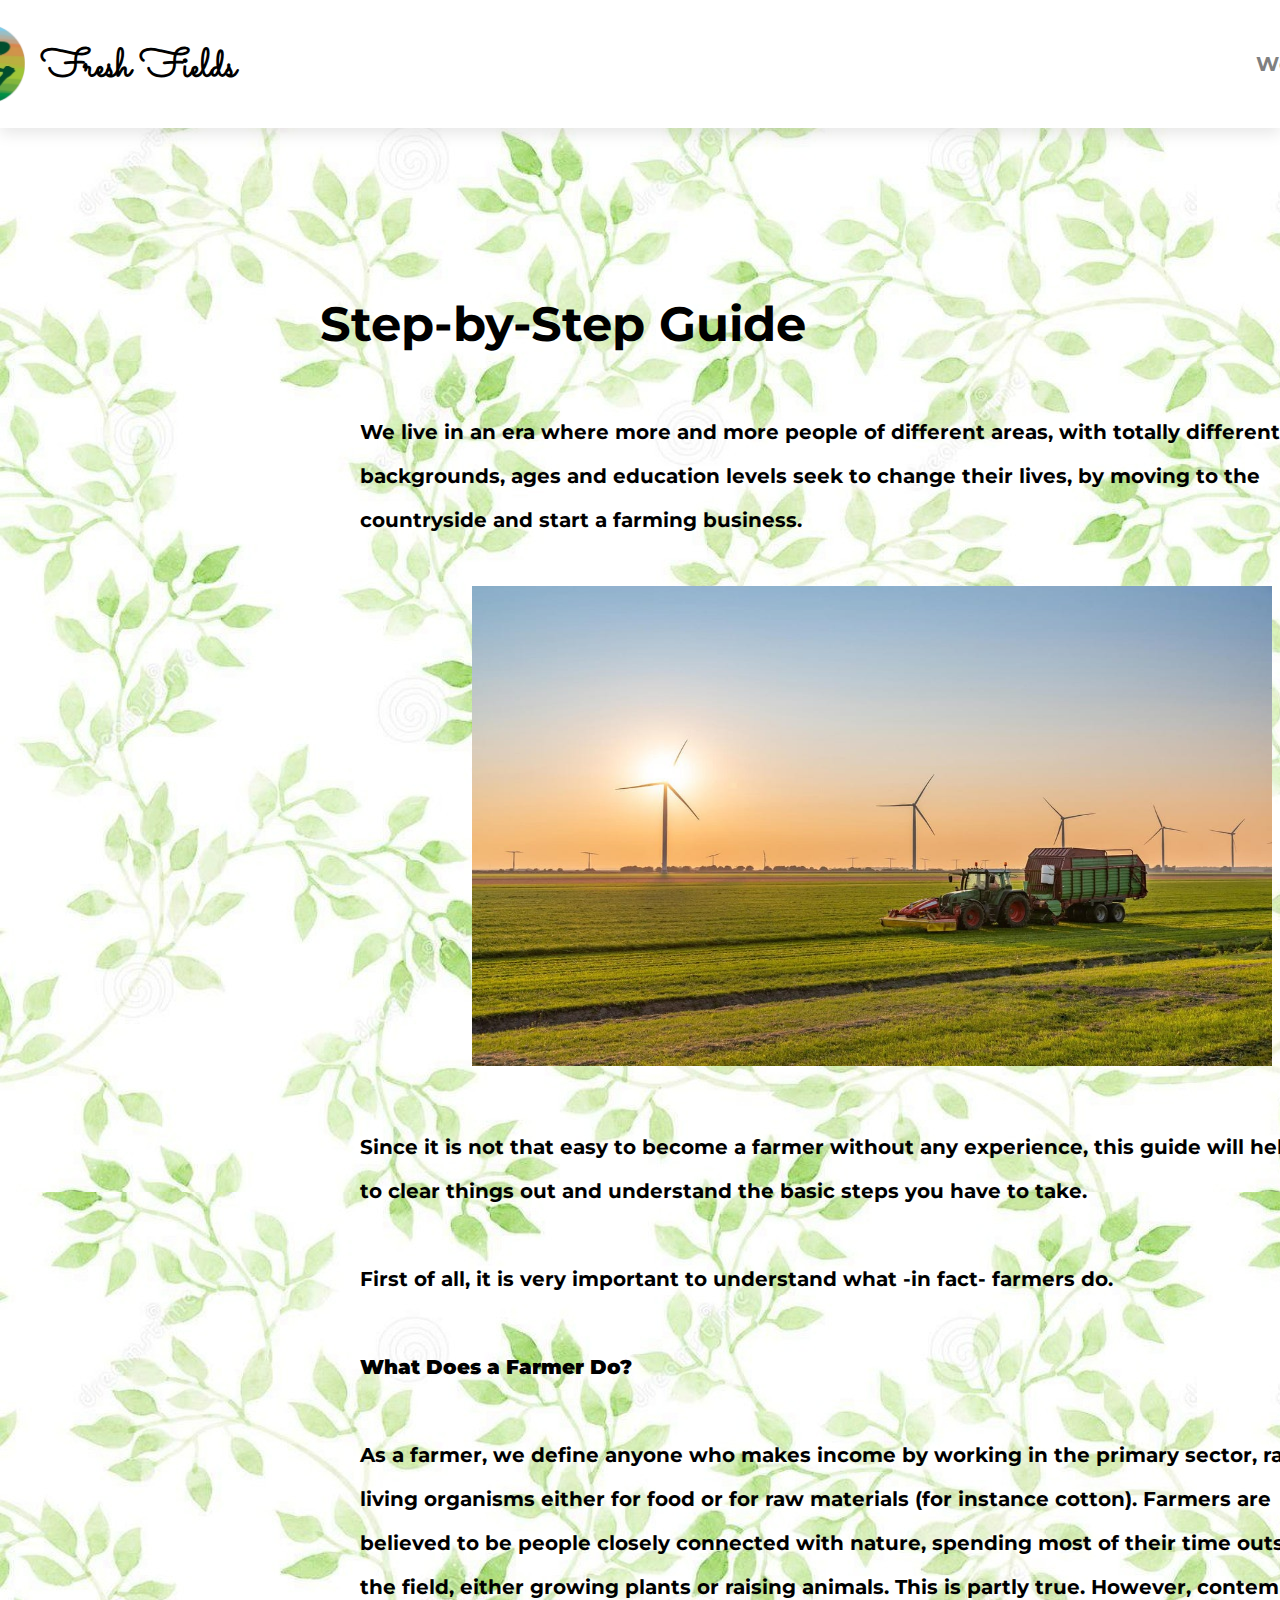
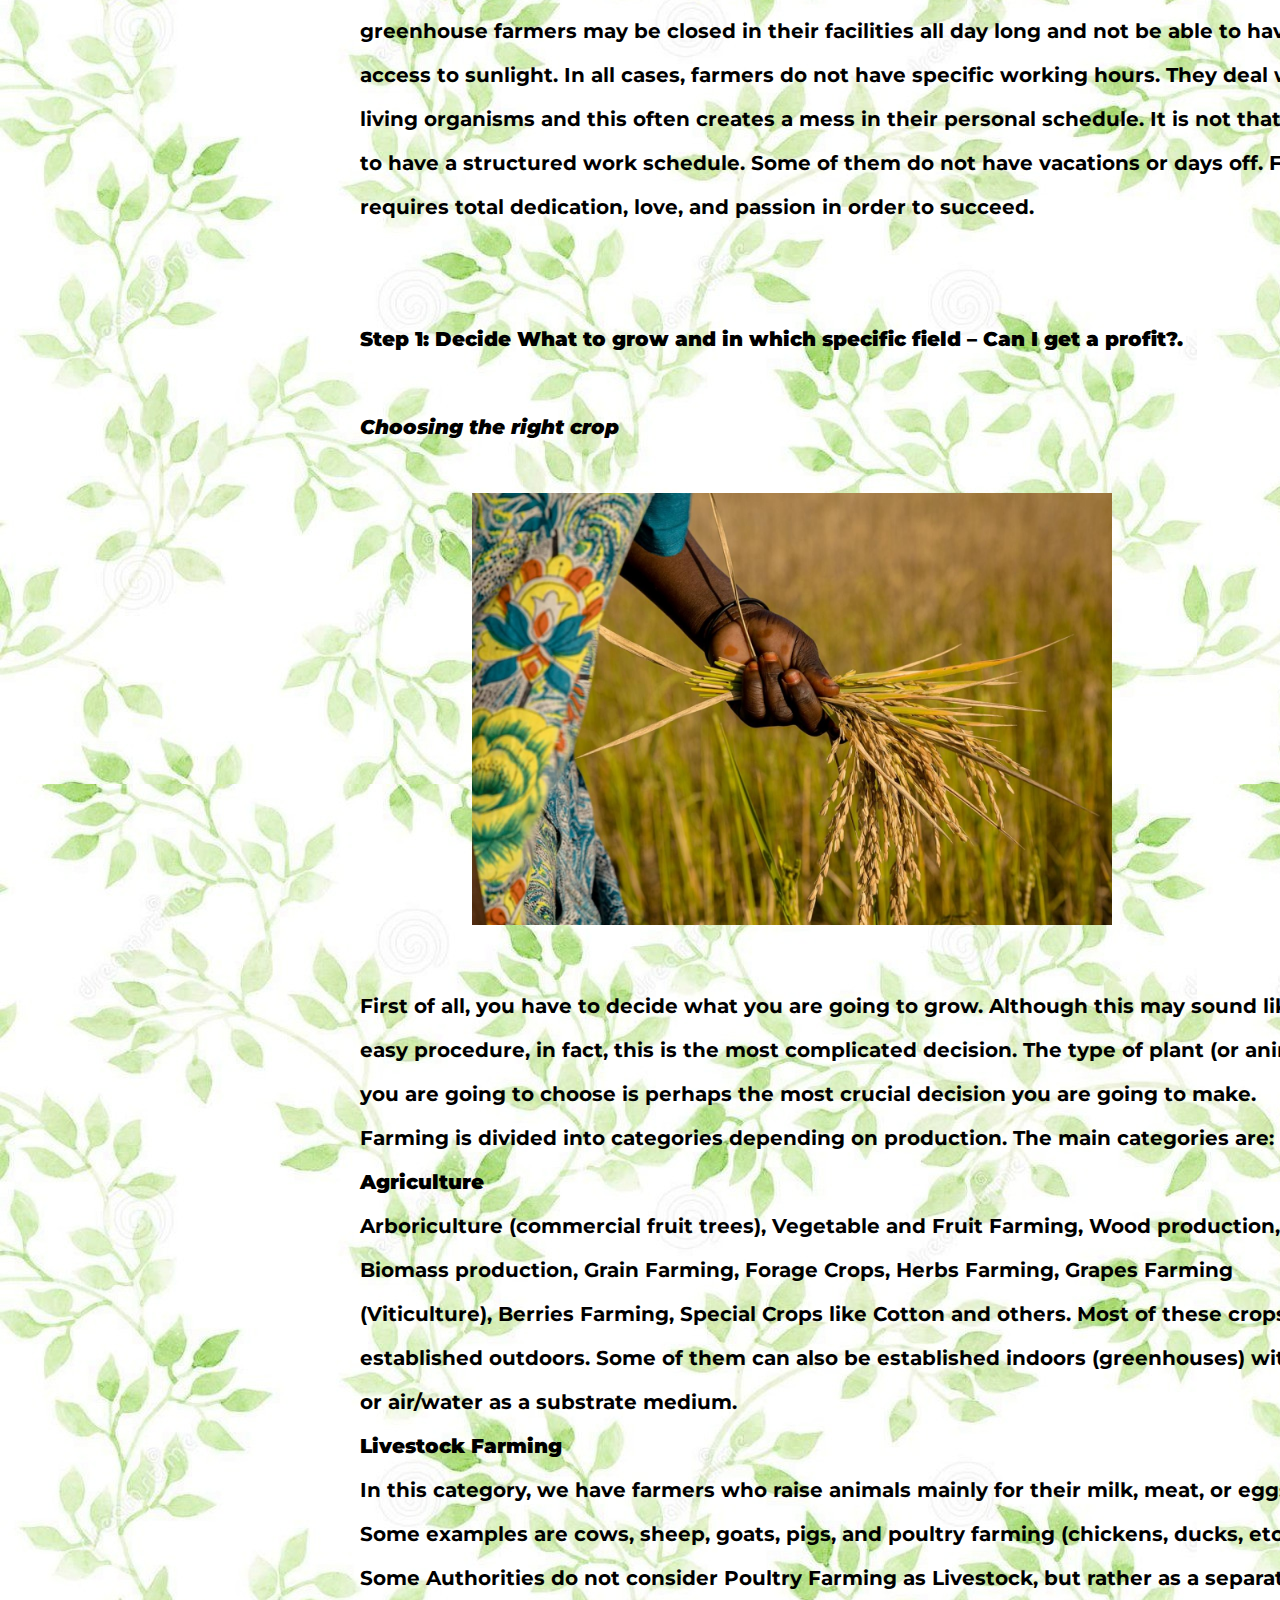
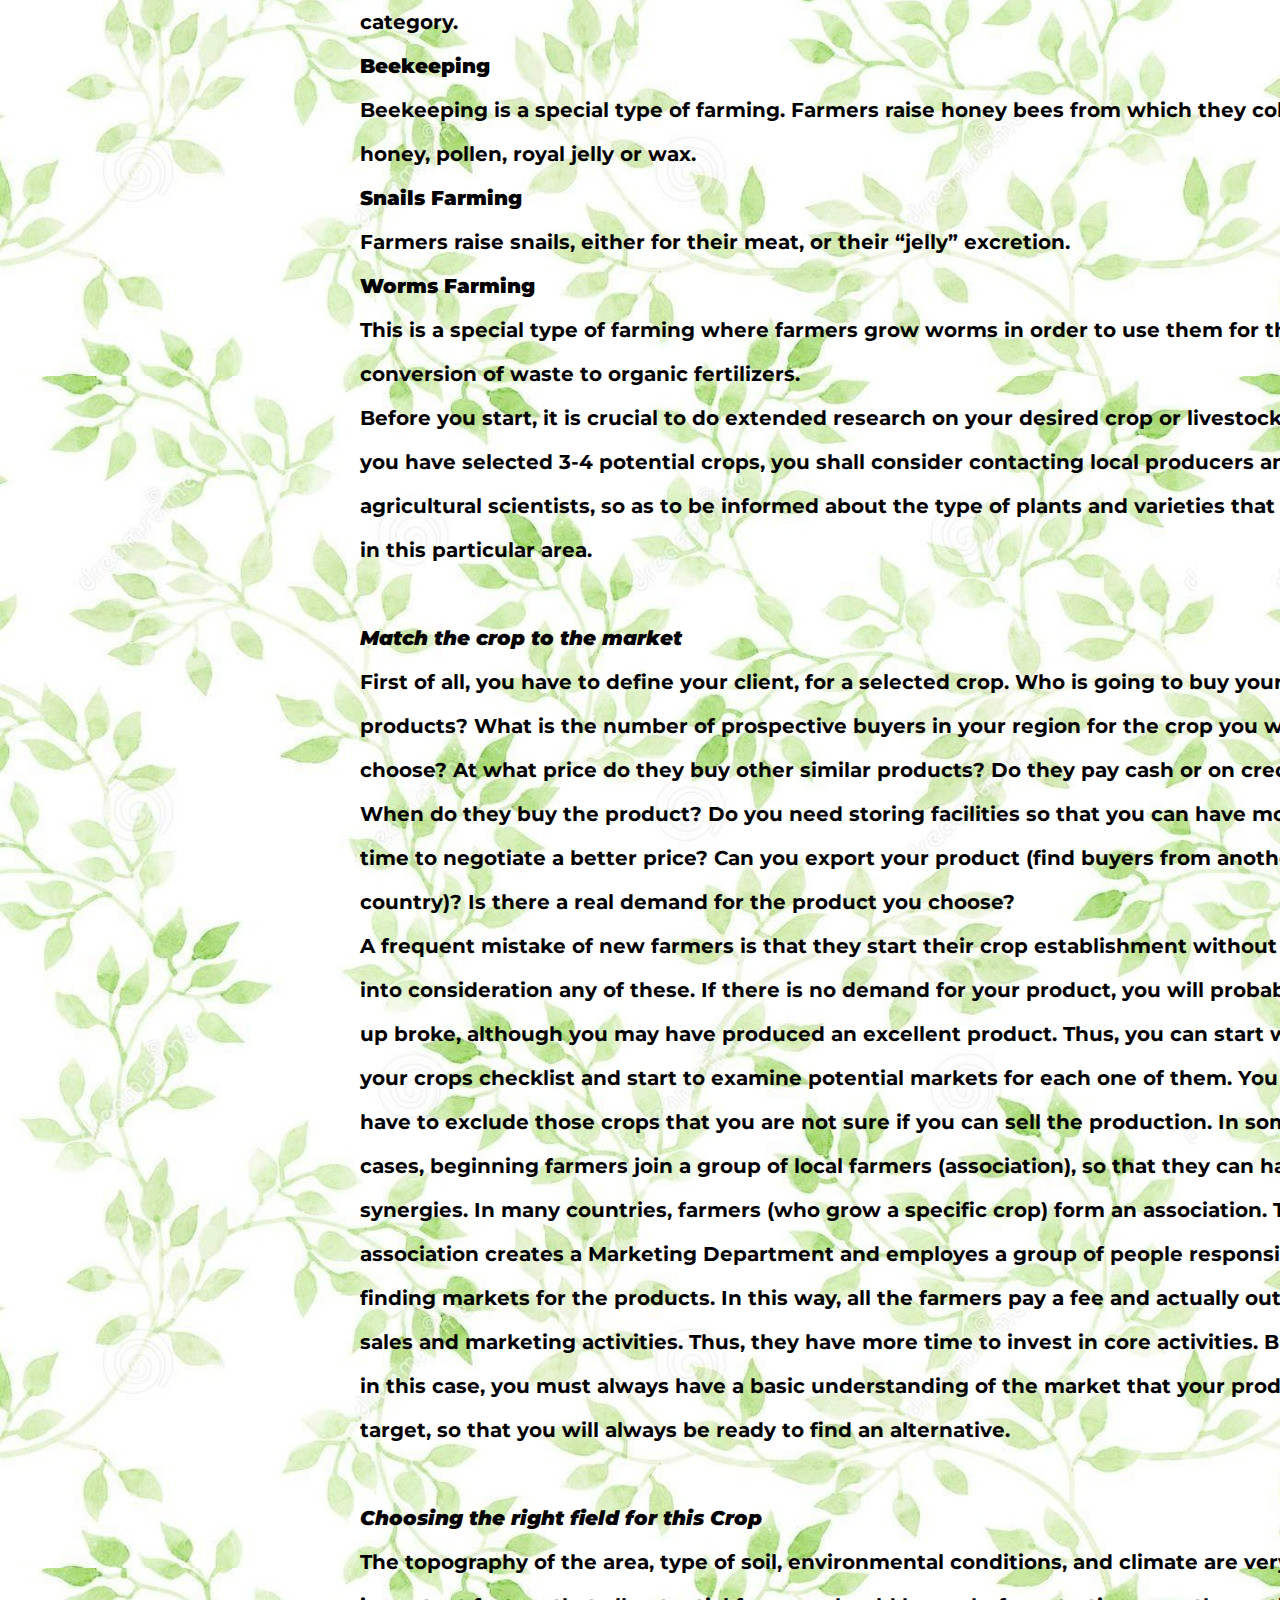
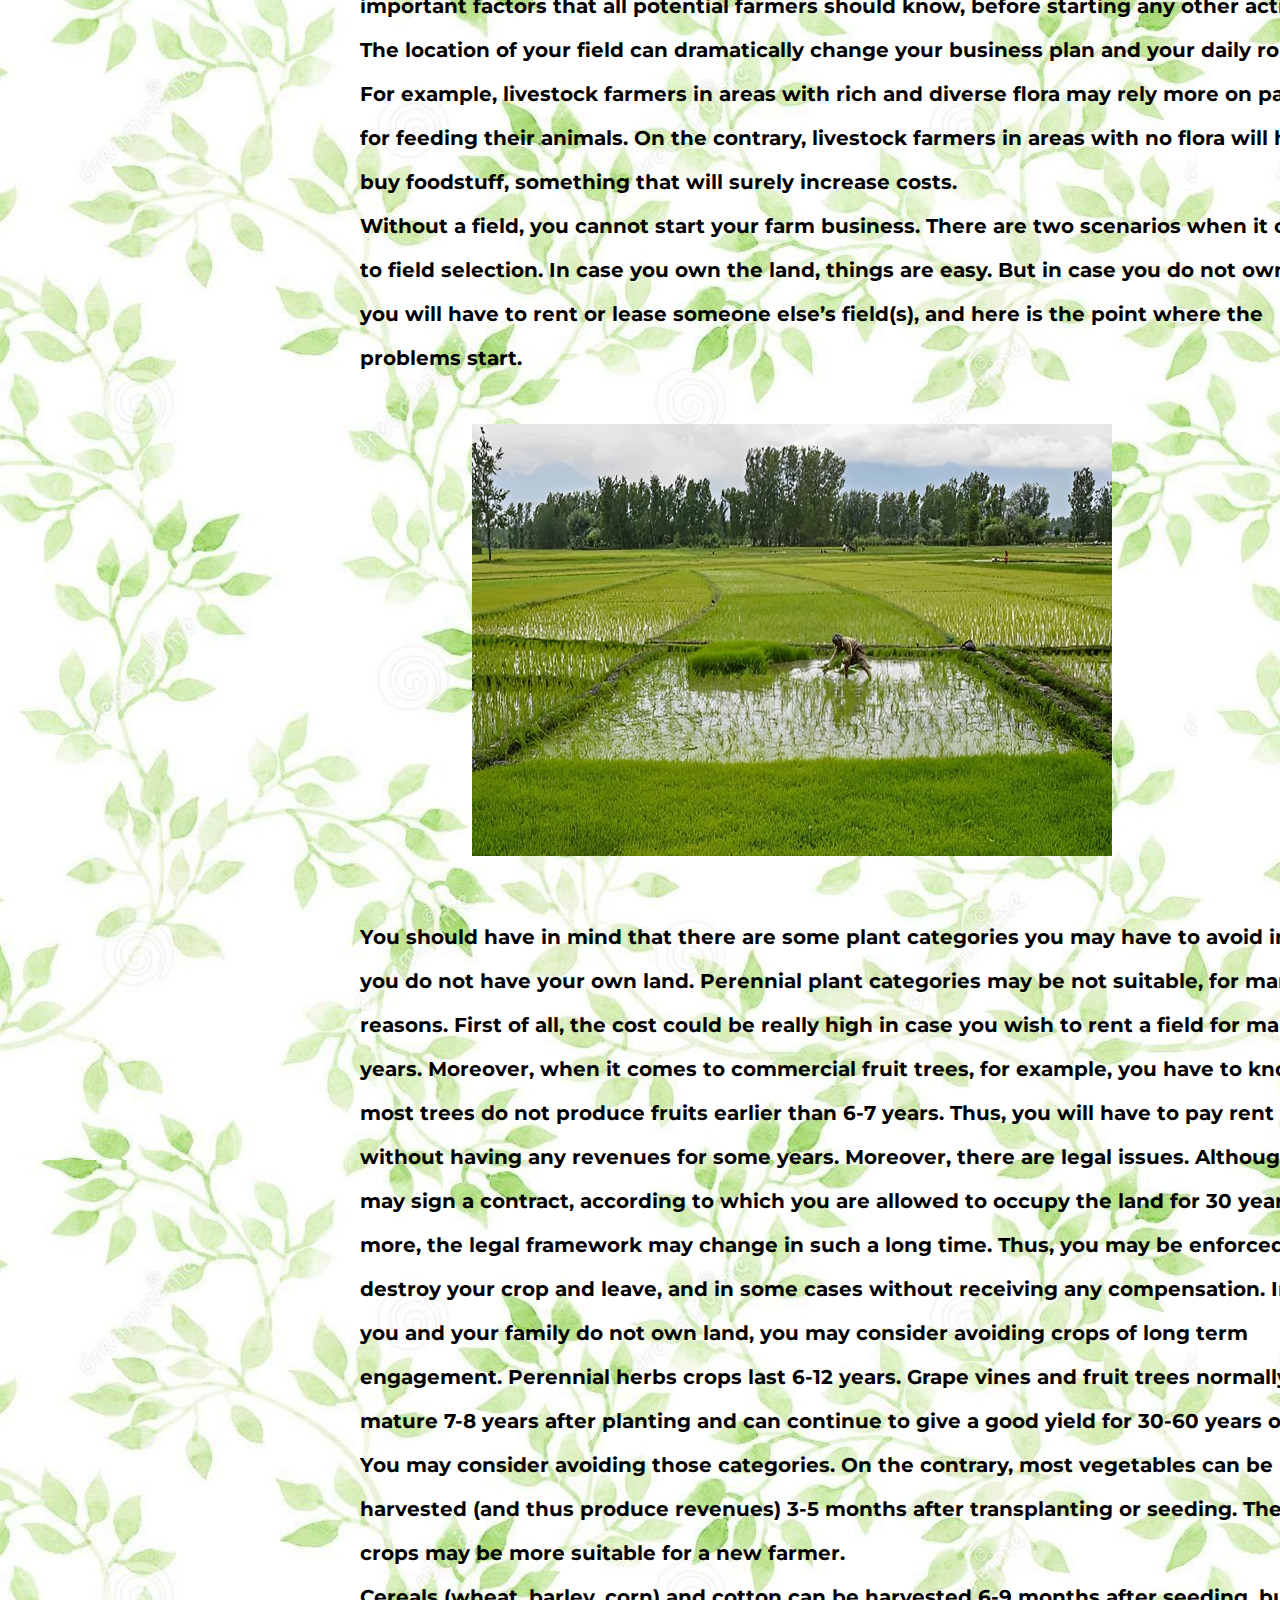
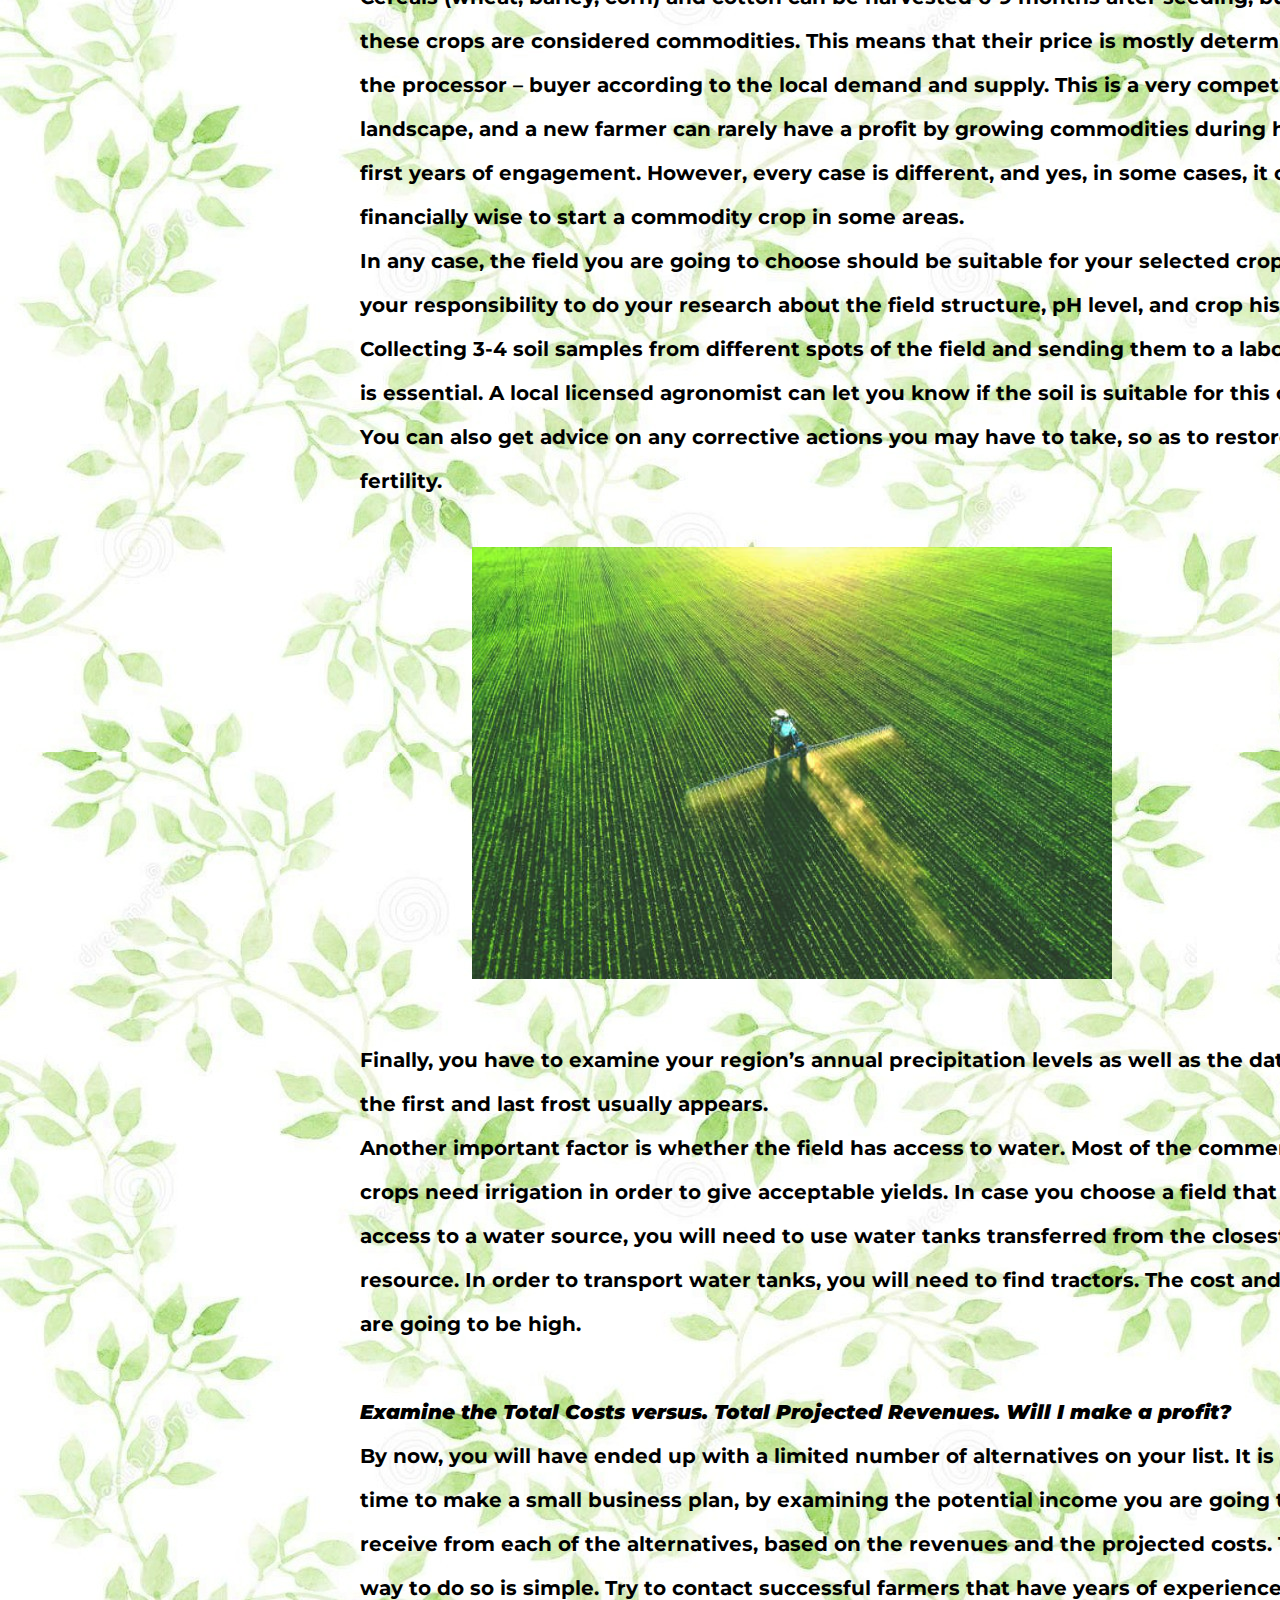
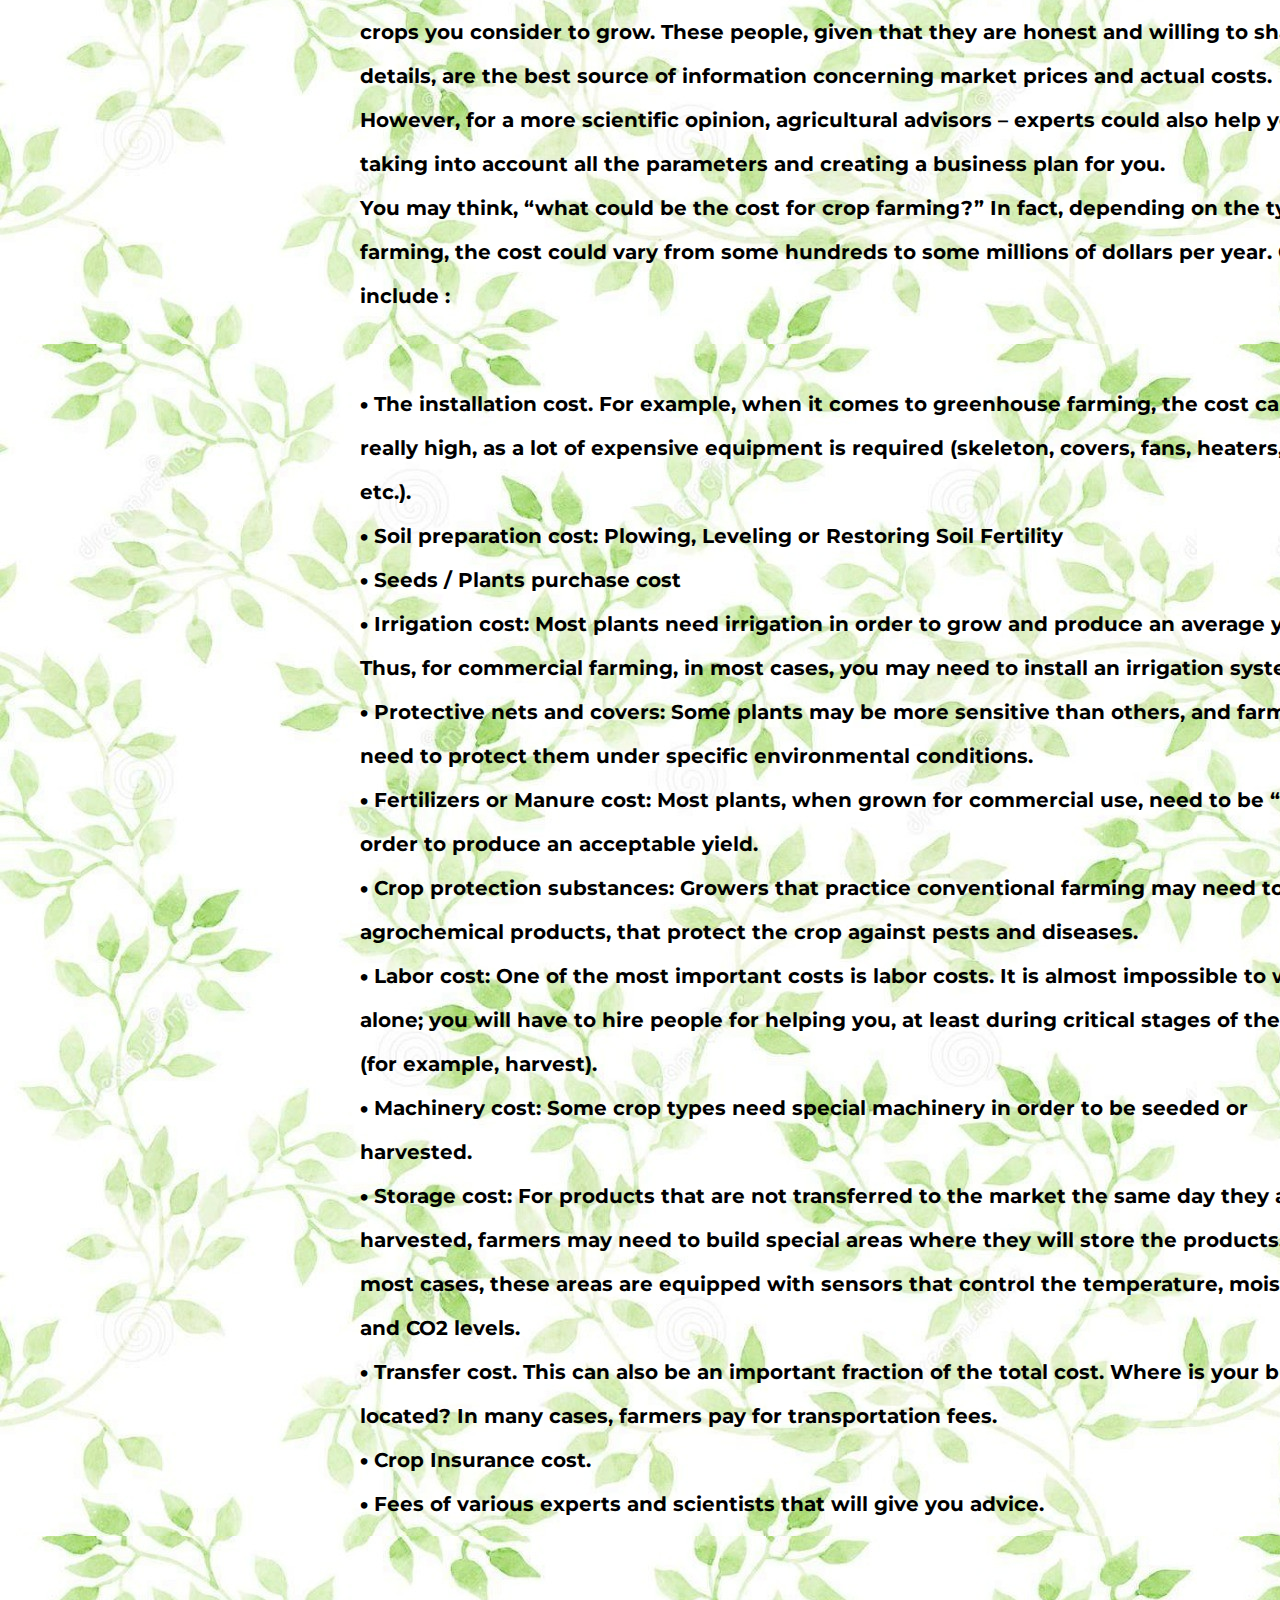
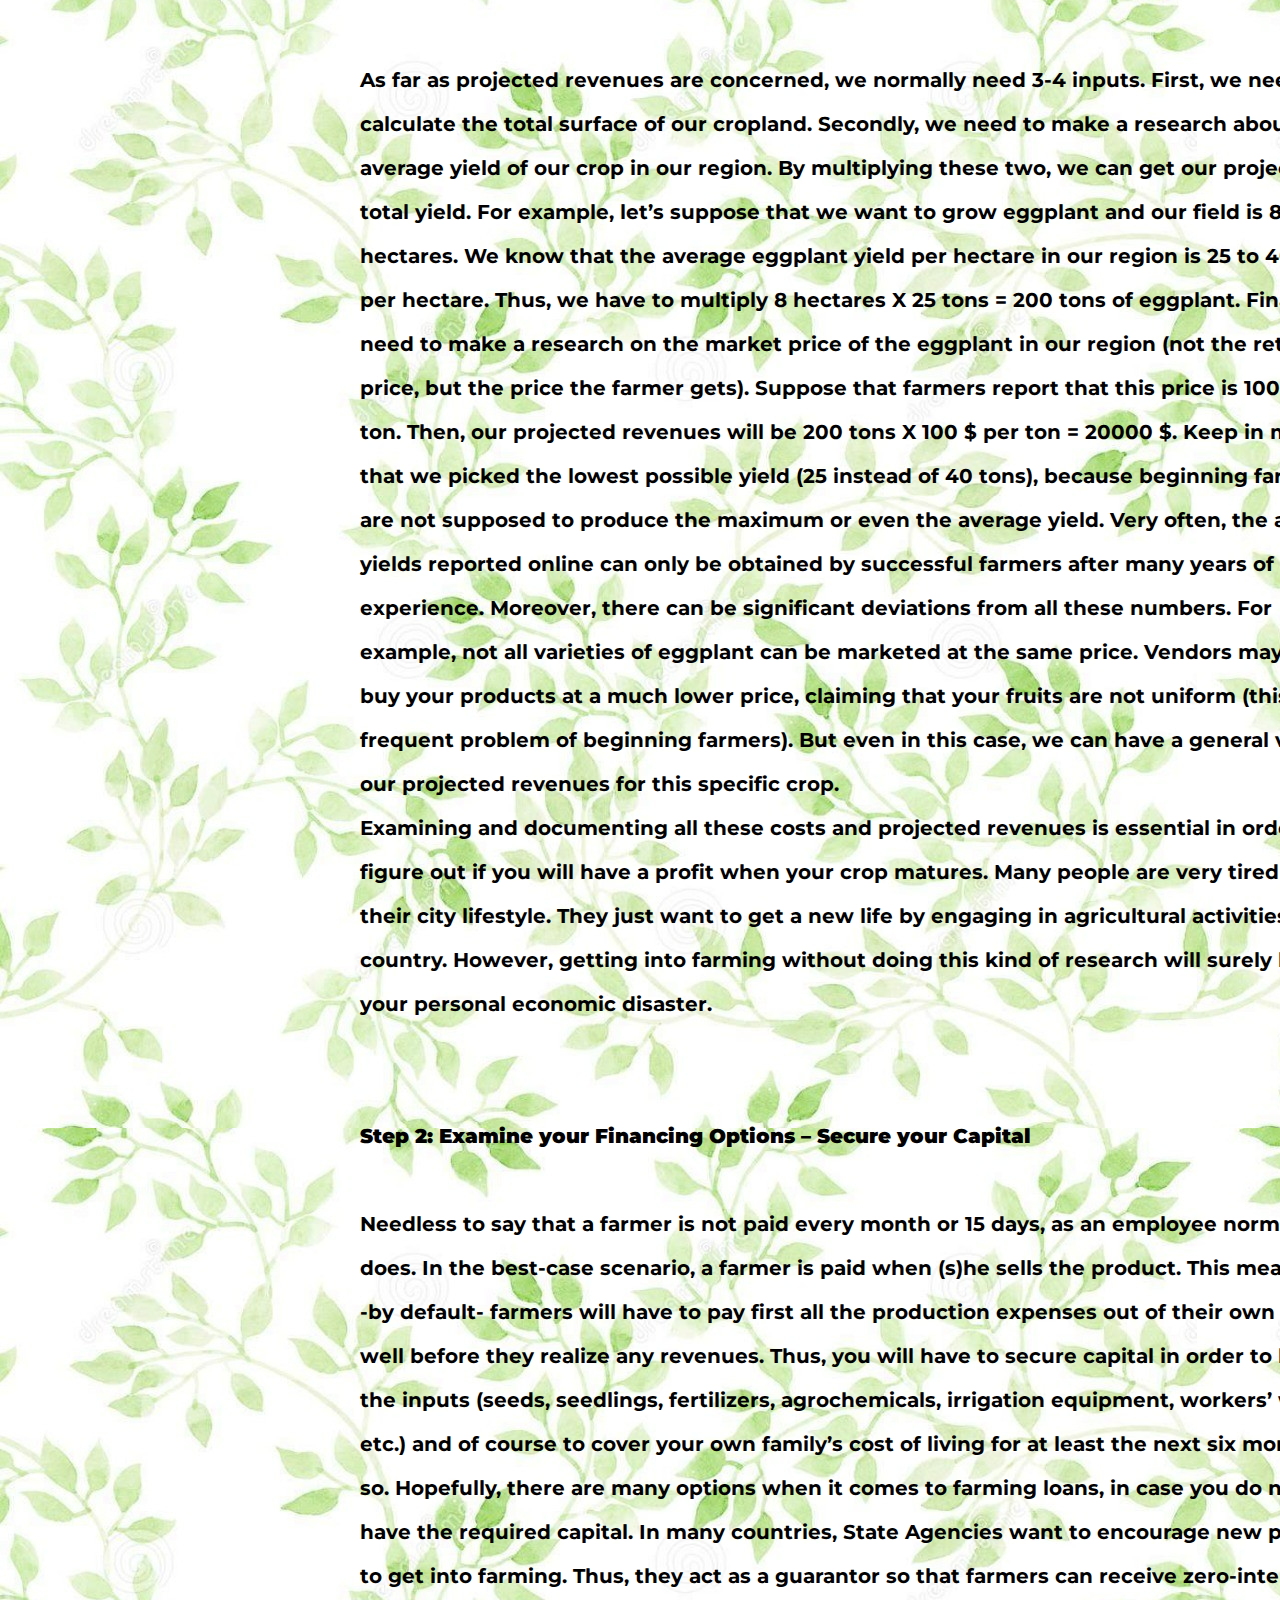
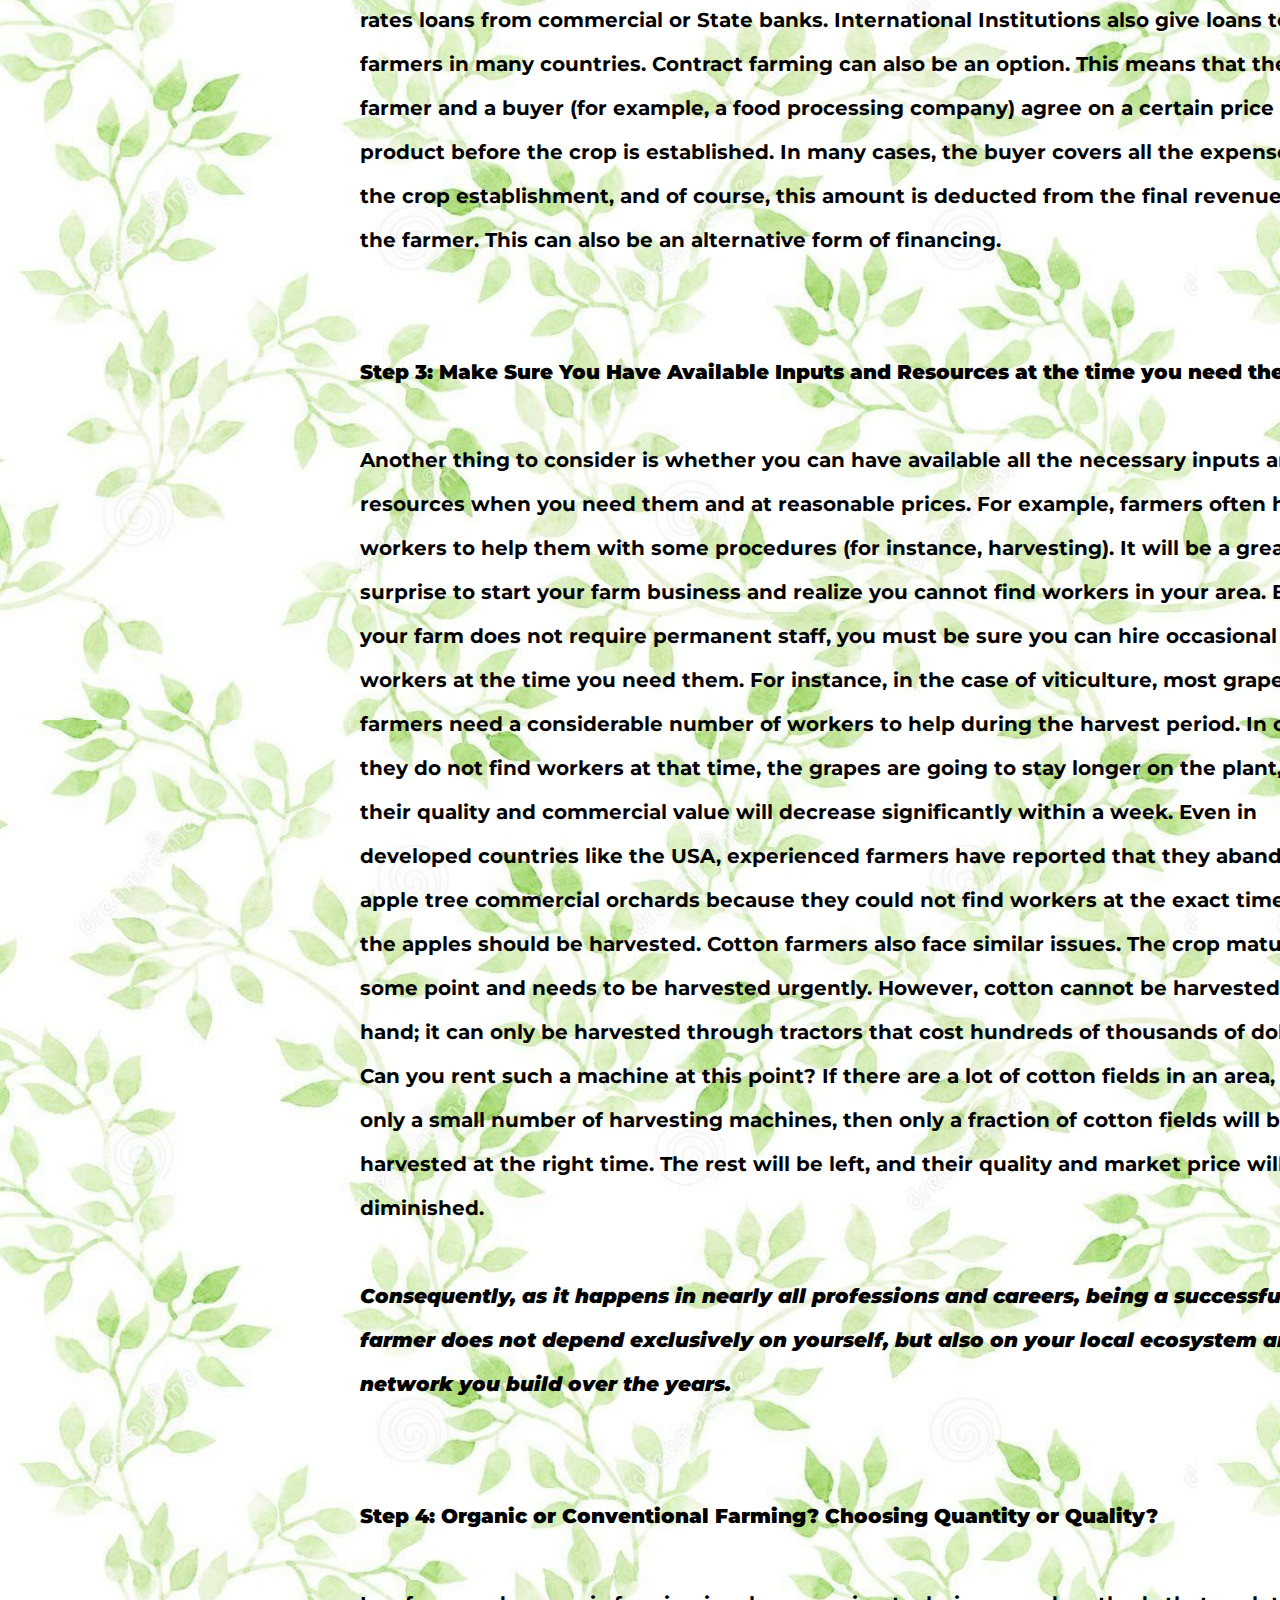
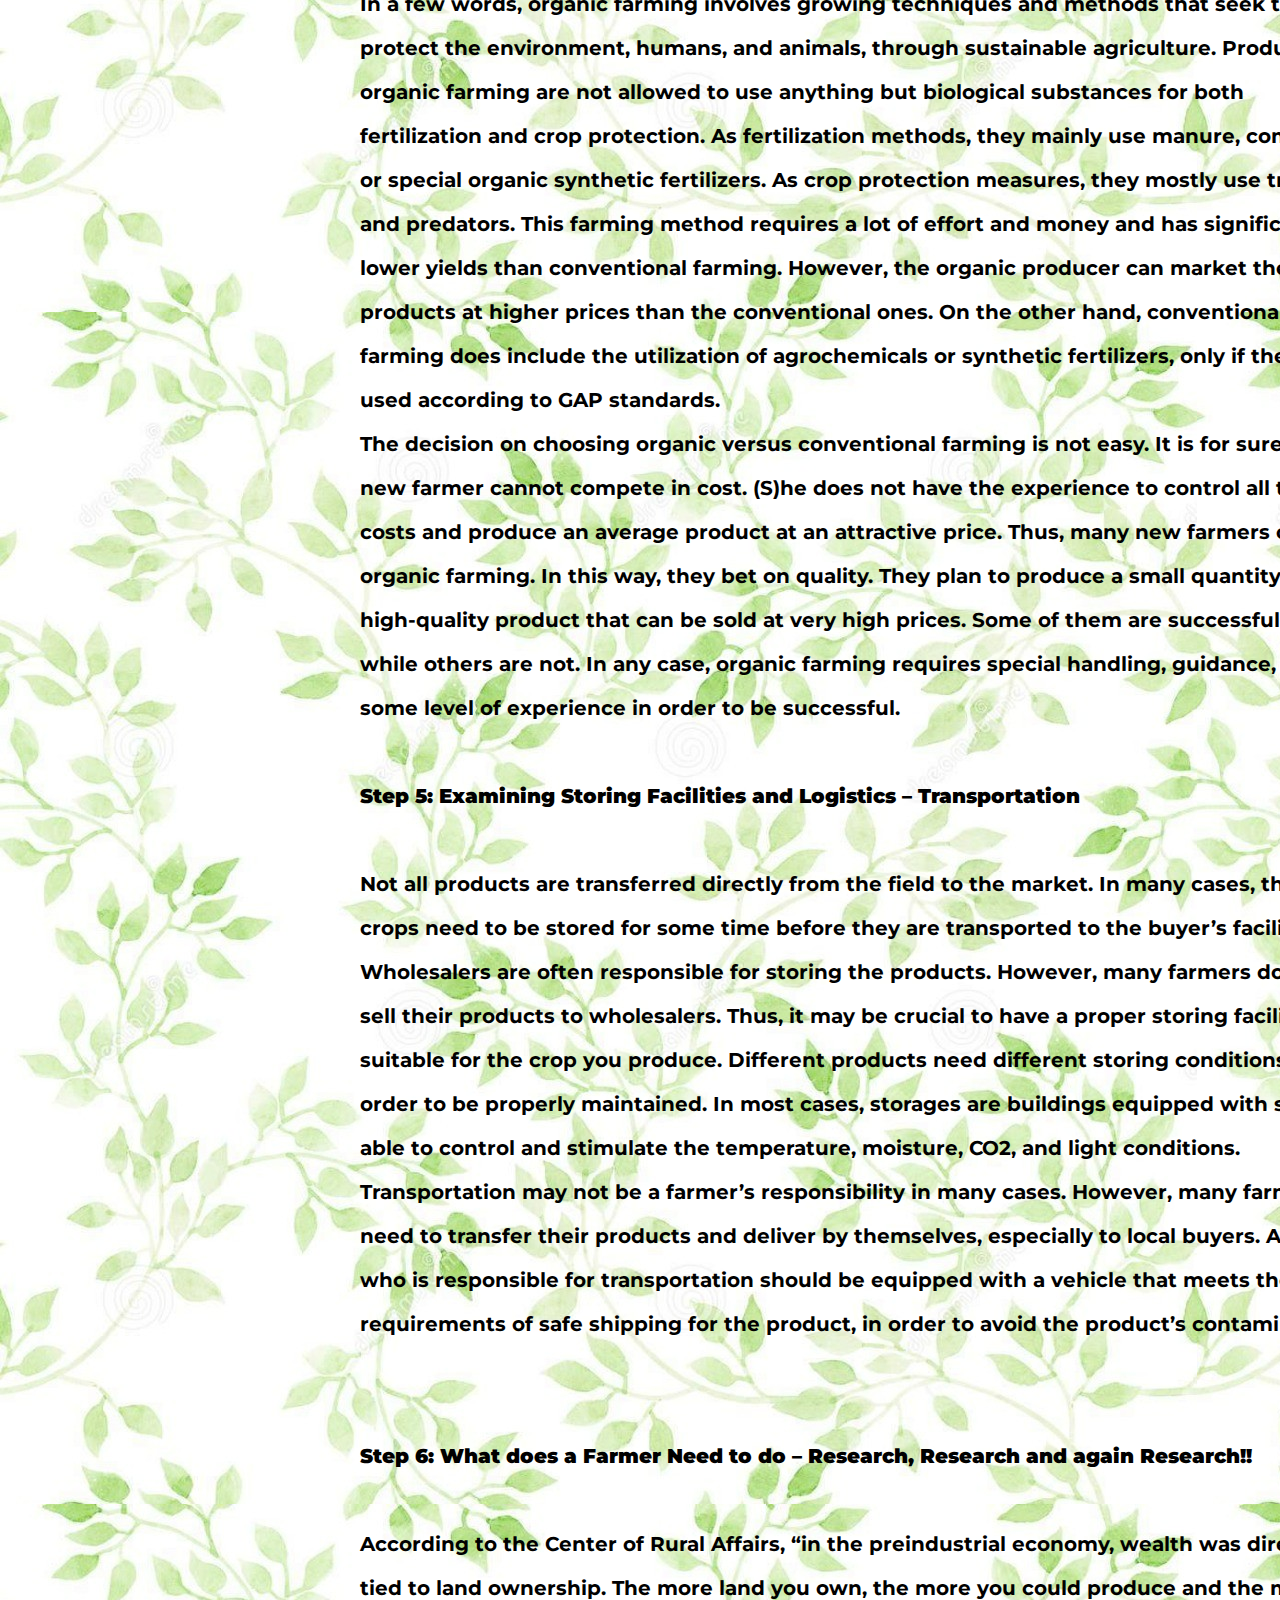
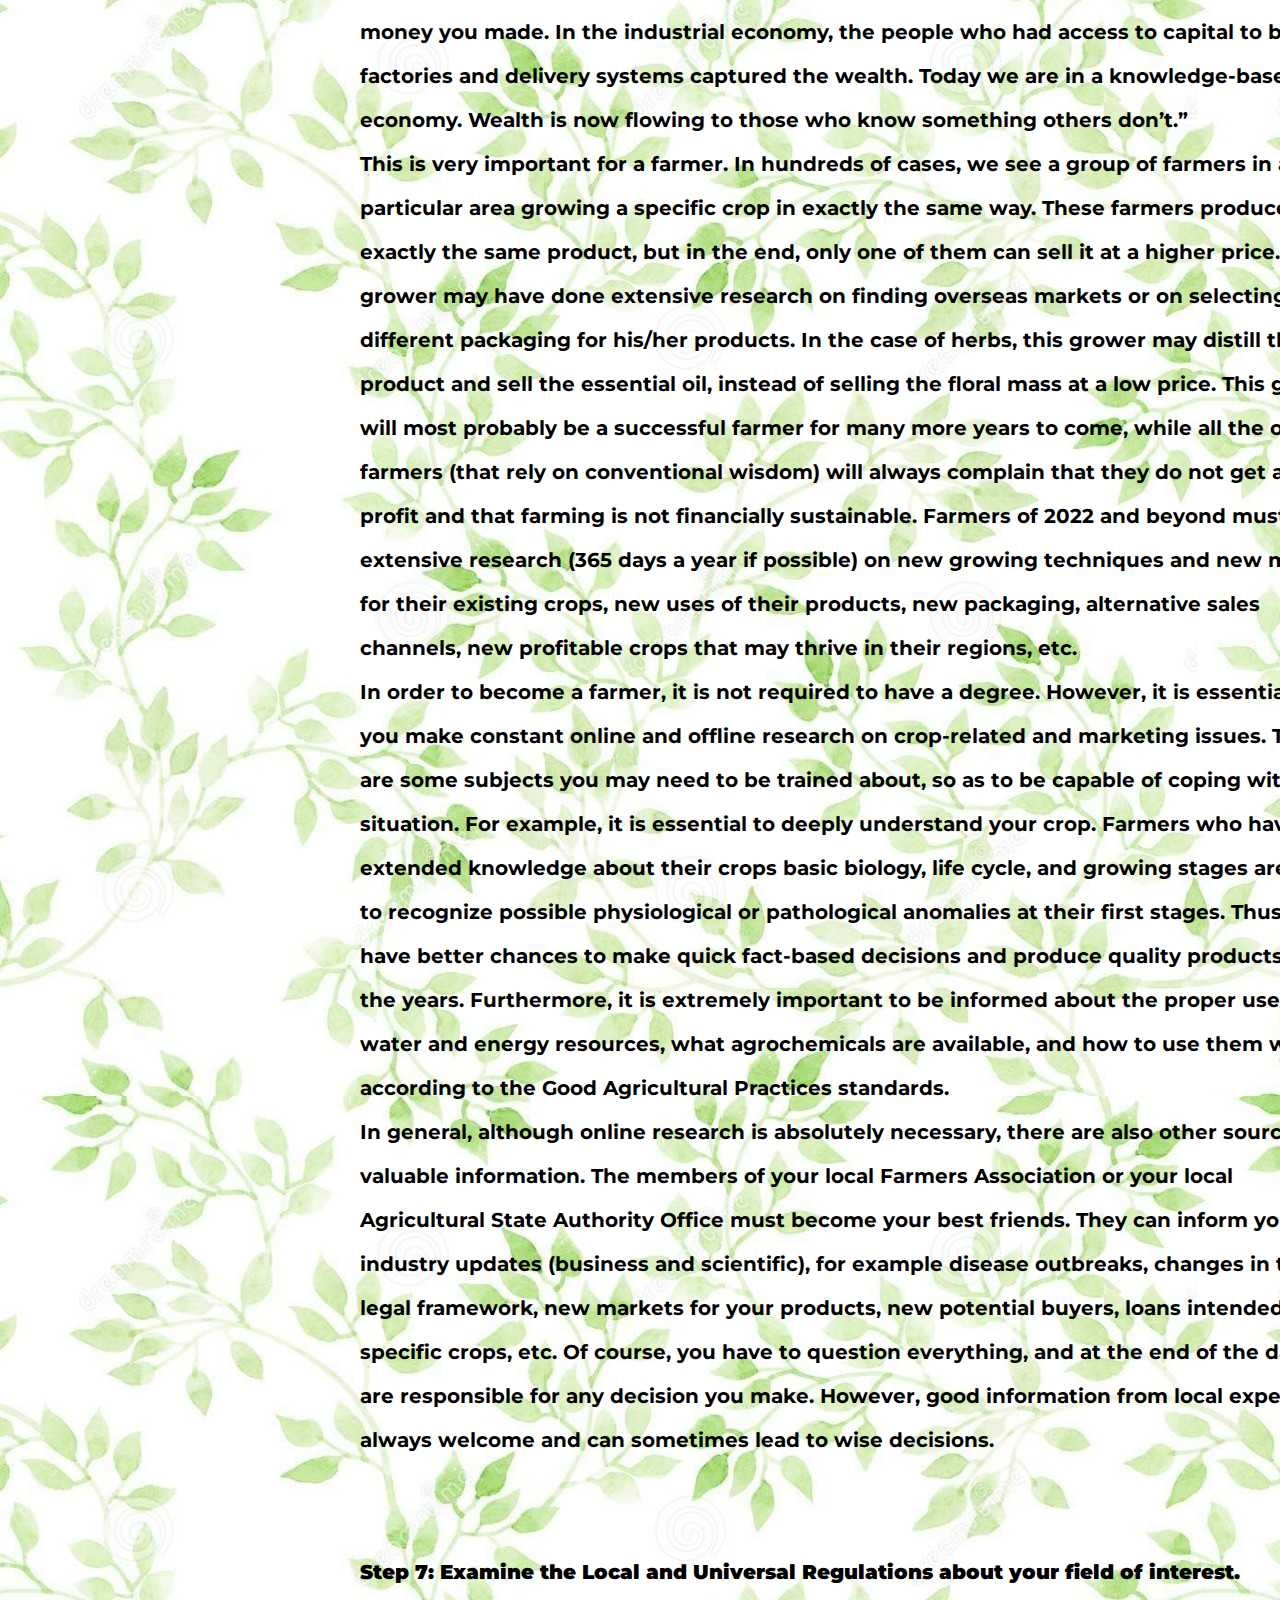
<file: guideline.html>
<!DOCTYPE html>
<html>

<head>
    <title>Guidelines</title>
    <link rel="stylesheet" href="basicguide.css">
    <link href="https://fonts.googleapis.com/css2?family=Sacramento&display=swap" rel="stylesheet">
    <link href="https://fonts.googleapis.com/css2?family=Montserrat&display=swap" rel="stylesheet">
    <link href="https://fonts.googleapis.com/css2?family=Lobster&display=swap" rel="stylesheet">
    <link rel="preconnect" href="https://fonts.gstatic.com" crossorigin>
    <link rel="preconnect" href="https://fonts.googleapis.com">
</head>

<body>
    <nav>
        <div class="nav-main">
            <div class="nav-header">
                <img src="copy-removebg-preview.png" class="logo"> <span class="site-name">Fresh Fields</span>
            </div>
            <ul class="menu">
                <li id="weather" onpointerover="myFunction()" onpointerleave="myFunction2()">
                    <a>Weather <img src="down.png" class="down"></a>
                </li>
            </ul>
        </div>
    </nav>
    <div id="options" onpointerover="myFunction()" onpointerleave="myFunction2()">
        <a href="https://maviyaqureshi.github.io/monsoon/monsoon.html" class="monsoon">Monsoon</a>
        <a href="https://maviyaqureshi.github.io/summer/summer.html" class="summer">Summer</a> 
        <a href="https://maviyaqureshi.github.io/winter/winter.html" class="winter">Winter</a> 
    </div>

    <h1 class="header1">Step-by-Step Guide</h1>
    <div class="content">
        <ul>

            <p class="basics">
            We live in an era where more and more people of different areas, with totally different backgrounds, ages and
            education levels seek to change their lives, by moving to the countryside and start a farming business.
            <br><br>
            
            <img src="0x0.jpg" style="margin-left: 7rem; height : 30rem; width : 50rem;">

            <br><br>
    
            Since it is not that easy to become a farmer without any experience, this guide will help you to clear things
            out and understand the basic steps you have to take. <br><br>
    
            First of all, it is very important to understand what -in fact- farmers do.
            <br><br>
    
            <b>What Does a Farmer Do?</b><br><br>
    
            As a farmer, we define anyone who makes income by working in the primary sector, raising living organisms either
            for food or for raw materials (for instance cotton). Farmers are believed to be people closely connected with
            nature, spending most of their time outside in the field, either growing plants or raising animals. This is
            partly true. However, contemporary greenhouse farmers may be closed in their facilities all day long and not be
            able to have access to sunlight. In all cases, farmers do not have specific working hours. They deal with living
            organisms and this often creates a mess in their personal schedule. It is not that easy to have a structured
            work schedule. Some of them do not have vacations or days off. Farming requires total dedication, love, and
            passion in order to succeed. <br><br><br>
    
    
    
            <b>Step 1: Decide What to grow and in which specific field – Can I get a profit?.</b> <br><br>
    
            <b> <i>Choosing the right crop</i></b> <br>

            <br>
            
            <img src="rice.jpg" style="margin-left: 7rem; height : 27rem; width : 40rem;">

            <br><br>

    
            First of all, you have to decide what you are going to grow. Although this may sound like an easy procedure, in
            fact, this is the most complicated decision. The type of plant (or animal) you are going to choose is perhaps
            the most crucial decision you are going to make. <br>
    
            Farming is divided into categories depending on production. The main categories are: <br>
    
            <b>Agriculture</b> <br>
    
            Arboriculture (commercial fruit trees), Vegetable and Fruit Farming, Wood production, Biomass production, Grain
            Farming, Forage Crops, Herbs Farming, Grapes Farming (Viticulture), Berries Farming, Special Crops like Cotton
            and others. Most of these crops are established outdoors. Some of them can also be established indoors
            (greenhouses) with soil or air/water as a substrate medium. <br>
    
            <b>Livestock Farming</b> <br>
    
            In this category, we have farmers who raise animals mainly for their milk, meat, or eggs. Some examples are
            cows, sheep, goats, pigs, and poultry farming (chickens, ducks, etc.), etc. Some Authorities do not consider
            Poultry Farming as Livestock, but rather as a separate category. <br>
    
            <b>Beekeeping</b> <br>
    
            Beekeeping is a special type of farming. Farmers raise honey bees from which they collect, honey, pollen, royal
            jelly or wax. <br>
    
            <b>Snails Farming</b> <br>
    
            Farmers raise snails, either for their meat, or their “jelly” excretion. <br>
    
            <b>Worms Farming</b> <br>
    
            This is a special type of farming where farmers grow worms in order to use them for the conversion of waste to
            organic fertilizers. <br>
    
            Before you start, it is crucial to do extended research on your desired crop or livestock. Once you have
            selected 3-4 potential crops, you shall consider contacting local producers and agricultural scientists, so as
            to be informed about the type of plants and varieties that thrive in this particular area. <br><br>
    
            <b> <i>Match the crop to the market</i> </b> <br>
    
            First of all, you have to define your client, for a selected crop. Who is going to buy your products? What is
            the number of prospective buyers in your region for the crop you will choose? At what price do they buy other
            similar products? Do they pay cash or on credit? When do they buy the product? Do you need storing facilities so
            that you can have more time to negotiate a better price? Can you export your product (find buyers from another
            country)? Is there a real demand for the product you choose?<br>
    
            A frequent mistake of new farmers is that they start their crop establishment without taking into consideration
            any of these. If there is no demand for your product, you will probably end up broke, although you may have
            produced an excellent product. Thus, you can start with your crops checklist and start to examine potential
            markets for each one of them. You may have to exclude those crops that you are not sure if you can sell the
            production. In some cases, beginning farmers join a group of local farmers (association), so that they can have
            synergies. In many countries, farmers (who grow a specific crop) form an association. The association creates a
            Marketing Department and employes a group of people responsible for finding markets for the products. In this
            way, all the farmers pay a fee and actually outsource sales and marketing activities. Thus, they have more time
            to invest in core activities. But even in this case, you must always have a basic understanding of the market
            that your products target, so that you will always be ready to find an alternative. <br><br>
    
            <b> <i>Choosing the right field for this Crop</i> </b> <br>
    
            The topography of the area, type of soil, environmental conditions, and climate are very important factors that
            all potential farmers should know, before starting any other activity. The location of your field can
            dramatically change your business plan and your daily routine. For example, livestock farmers in areas with rich
            and diverse flora may rely more on pasture for feeding their animals. On the contrary, livestock farmers in
            areas with no flora will have to buy foodstuff, something that will surely increase costs. <br>
    
            Without a field, you cannot start your farm business. There are two scenarios when it comes to field selection.
            In case you own the land, things are easy. But in case you do not own land, you will have to rent or lease
            someone else’s field(s), and here is the point where the problems start. <br><br>

            <img src="paddy-field.jpg" style="margin-left: 7rem; height : 27rem; width : 40rem;"> <br><br>
    
            You should have in mind that there are some plant categories you may have to avoid in case you do not have your
            own land. Perennial plant categories may be not suitable, for many reasons. First of all, the cost could be
            really high in case you wish to rent a field for many years. Moreover, when it comes to commercial fruit trees,
            for example, you have to know that most trees do not produce fruits earlier than 6-7 years. Thus, you will have
            to pay rent without having any revenues for some years. Moreover, there are legal issues. Although you may sign
            a contract, according to which you are allowed to occupy the land for 30 years or more, the legal framework may
            change in such a long time. Thus, you may be enforced to destroy your crop and leave, and in some cases without
            receiving any compensation. In case you and your family do not own land, you may consider avoiding crops of long
            term engagement. Perennial herbs crops last 6-12 years. Grape vines and fruit trees normally mature 7-8 years
            after planting and can continue to give a good yield for 30-60 years or more. You may consider avoiding those
            categories. On the contrary, most vegetables can be harvested (and thus produce revenues) 3-5 months after
            transplanting or seeding. These crops may be more suitable for a new farmer. <br>
    
            Cereals (wheat, barley, corn) and cotton can be harvested 6-9 months after seeding, but these crops are
            considered commodities. This means that their price is mostly determined by the processor – buyer according to
            the local demand and supply. This is a very competitive landscape, and a new farmer can rarely have a profit by
            growing commodities during his/her first years of engagement. However, every case is different, and yes, in some
            cases, it can be financially wise to start a commodity crop in some areas. <br>
    
            In any case, the field you are going to choose should be suitable for your selected crop. It is your
            responsibility to do your research about the field structure, pH level, and crop history. Collecting 3-4 soil
            samples from different spots of the field and sending them to a laboratory is essential. A local licensed
            agronomist can let you know if the soil is suitable for this crop. You can also get advice on any corrective
            actions you may have to take, so as to restore soil fertility. <br><br>

            <img src="field.jpg" style="margin-left: 7rem; height : 27rem; width : 40rem;"> <br><br>
    
            Finally, you have to examine your region’s annual precipitation levels as well as the dates that the first and
            last frost usually appears. <br>
    
            Another important factor is whether the field has access to water. Most of the commercial crops need irrigation
            in order to give acceptable yields. In case you choose a field that has no access to a water source, you will
            need to use water tanks transferred from the closest resource. In order to transport water tanks, you will need
            to find tractors. The cost and effort are going to be high. <br><br>
    
            <b> <i>Examine the Total Costs versus. Total Projected Revenues. Will I make a profit?</i> </b> <br>
    
            By now, you will have ended up with a limited number of alternatives on your list. It is now time to make a
            small business plan, by examining the potential income you are going to receive from each of the alternatives,
            based on the revenues and the projected costs. The way to do so is simple. Try to contact successful farmers
            that have years of experience in the crops you consider to grow. These people, given that they are honest and
            willing to share details, are the best source of information concerning market prices and actual costs. However,
            for a more scientific opinion, agricultural advisors – experts could also help you by taking into account all
            the parameters and creating a business plan for you. <br>
    
            You may think, “what could be the cost for crop farming?” In fact, depending on the type of farming, the cost
            could vary from some hundreds to some millions of dollars per year. Costs include : <br><br>
    
            <li>
                <b>•</b> The installation cost. For example, when it comes to greenhouse farming, the cost can be really high, as a lot
            of expensive equipment is required (skeleton, covers, fans, heaters, lamps, etc.).
            </li>
            <li>
                <b>•</b> Soil preparation cost: Plowing, Leveling or Restoring Soil Fertility
            </li>
            <li>
                <b>•</b> Seeds / Plants purchase cost
            </li>
            <li>
                <b>•</b> Irrigation cost: Most plants need irrigation in order to grow and produce an average yield. Thus, for commercial
                farming, in most cases, you may need to install an irrigation system.
            </li>
            <li>
                <b>•</b> Protective nets and covers: Some plants may be more sensitive than others, and farmers need to protect them
                under specific environmental conditions.
            </li>
            <li>
                <b>•</b> Fertilizers or Manure cost: Most plants, when grown for commercial use, need to be “fed” in order to produce an
                acceptable yield.
            </li>
            <li>
                <b>•</b> Crop protection substances: Growers that practice conventional farming may need to buy agrochemical products,
                that protect the crop against pests and diseases.
            </li>
            <li>
                <b>•</b> Labor cost: One of the most important costs is labor costs. It is almost impossible to work all alone; you will
                have to hire people for helping you, at least during critical stages of the crop (for example, harvest).
            </li>
            <li>
                <b>•</b> Machinery cost: Some crop types need special machinery in order to be seeded or harvested.
            </li>
            <li>
                <b>•</b> Storage cost: For products that are not transferred to the market the same day they are harvested, farmers may
                need to build special areas where they will store the products. In most cases, these areas are equipped with
                sensors that control the temperature, moisture, and CO2 levels.
            </li>
            <li>
                <b>•</b> Transfer cost. This can also be an important fraction of the total cost. Where is your buyer located? In many
                cases, farmers pay for transportation fees.
            </li>
            <li>
                <b>•</b> Crop Insurance cost.
            </li>
            <li>
                <b>•</b> Fees of various experts and scientists that will give you advice.
            </li>
            
    
            <br><br><br>
            As far as projected revenues are concerned, we normally need 3-4 inputs. First, we need to calculate the total
            surface of our cropland. Secondly, we need to make a research about the average yield of our crop in our region.
            By multiplying these two, we can get our projected total yield. For example, let’s suppose that we want to grow
            eggplant and our field is 8 hectares. We know that the average eggplant yield per hectare in our region is 25 to
            40 tons per hectare. Thus, we have to multiply 8 hectares X 25 tons = 200 tons of eggplant. Finally, we need to
            make a research on the market price of the eggplant in our region (not the retail price, but the price the
            farmer gets). Suppose that farmers report that this price is 100$ per ton. Then, our projected revenues will be
            200 tons X 100 $ per ton = 20000 $. Keep in mind that we picked the lowest possible yield (25 instead of 40
            tons), because beginning farmers are not supposed to produce the maximum or even the average yield. Very often,
            the average yields reported online can only be obtained by successful farmers after many years of experience.
            Moreover, there can be significant deviations from all these numbers. For example, not all varieties of eggplant
            can be marketed at the same price. Vendors may also buy your products at a much lower price, claiming that your
            fruits are not uniform (this is a frequent problem of beginning farmers). But even in this case, we can have a
            general view of our projected revenues for this specific crop. <br>
    
            Examining and documenting all these costs and projected revenues is essential in order to figure out if you will
            have a profit when your crop matures. Many people are very tired of their city lifestyle. They just want to get
            a new life by engaging in agricultural activities in the country. However, getting into farming without doing
            this kind of research will surely lead to your personal economic disaster. <br><br><br>
    
    
    
            <b>Step 2: Examine your Financing Options – Secure your Capital</b> <br><br>
    
            Needless to say that a farmer is not paid every month or 15 days, as an employee normally does. In the best-case
            scenario, a farmer is paid when (s)he sells the product. This means that -by default- farmers will have to pay
            first all the production expenses out of their own pocket, well before they realize any revenues. Thus, you will
            have to secure capital in order to buy all the inputs (seeds, seedlings, fertilizers, agrochemicals, irrigation
            equipment, workers’ wages, etc.) and of course to cover your own family’s cost of living for at least the next
            six months or so. Hopefully, there are many options when it comes to farming loans, in case you do not have the
            required capital. In many countries, State Agencies want to encourage new people to get into farming. Thus, they
            act as a guarantor so that farmers can receive zero-interest rates loans from commercial or State banks.
            International Institutions also give loans to new farmers in many countries. Contract farming can also be an
            option. This means that the farmer and a buyer (for example, a food processing company) agree on a certain price
            of a product before the crop is established. In many cases, the buyer covers all the expenses of the crop
            establishment, and of course, this amount is deducted from the final revenues of the farmer. This can also be an
            alternative form of financing. <br><br><br>
    
    
    
            <b>Step 3: Make Sure You Have Available Inputs and Resources at the time you need them.</b> <br><br>
    
            Another thing to consider is whether you can have available all the necessary inputs and resources when you need
            them and at reasonable prices. For example, farmers often hire workers to help them with some procedures (for
            instance, harvesting). It will be a great surprise to start your farm business and realize you cannot find
            workers in your area. Even if your farm does not require permanent staff, you must be sure you can hire
            occasional workers at the time you need them. For instance, in the case of viticulture, most grape farmers need
            a considerable number of workers to help during the harvest period. In case they do not find workers at that
            time, the grapes are going to stay longer on the plant, and their quality and commercial value will decrease
            significantly within a week. Even in developed countries like the USA, experienced farmers have reported that
            they abandoned apple tree commercial orchards because they could not find workers at the exact time that the
            apples should be harvested. Cotton farmers also face similar issues. The crop matures at some point and needs to
            be harvested urgently. However, cotton cannot be harvested by hand; it can only be harvested through tractors
            that cost hundreds of thousands of dollars. Can you rent such a machine at this point? If there are a lot of
            cotton fields in an area, and only a small number of harvesting machines, then only a fraction of cotton fields
            will be harvested at the right time. The rest will be left, and their quality and market price will be
            diminished. <br><br>
    
            <b><i>Consequently, as it happens in nearly all professions and careers, being a successful farmer does not depend
                exclusively on yourself, but also on your local ecosystem and the network you build over the years.</i></b> <br><br><br>
    
    
            <b>Step 4: Organic or Conventional Farming? Choosing Quantity or Quality?</b> <br><br> 
    
            In a few words, organic farming involves growing techniques and methods that seek to protect the environment,
            humans, and animals, through sustainable agriculture. Producers of organic farming are not allowed to use
            anything but biological substances for both fertilization and crop protection. As fertilization methods, they
            mainly use manure, compost, or special organic synthetic fertilizers. As crop protection measures, they mostly
            use traps and predators. This farming method requires a lot of effort and money and has significantly lower
            yields than conventional farming. However, the organic producer can market the products at higher prices than
            the conventional ones. On the other hand, conventional farming does include the utilization of agrochemicals or
            synthetic fertilizers, only if they are used according to GAP standards. <br>
    
            The decision on choosing organic versus conventional farming is not easy. It is for sure that a new farmer
            cannot compete in cost. (S)he does not have the experience to control all the costs and produce an average
            product at an attractive price. Thus, many new farmers choose organic farming. In this way, they bet on quality.
            They plan to produce a small quantity of a high-quality product that can be sold at very high prices. Some of
            them are successful in this, while others are not. In any case, organic farming requires special handling,
            guidance, and some level of experience in order to be successful. <br><br>
    
    
    
            <b>Step 5: Examining Storing Facilities and Logistics – Transportation</b> <br><br>
    
            Not all products are transferred directly from the field to the market. In many cases, the crops need to be
            stored for some time before they are transported to the buyer’s facility. Wholesalers are often responsible for
            storing the products. However, many farmers do not sell their products to wholesalers. Thus, it may be crucial
            to have a proper storing facility suitable for the crop you produce. Different products need different storing
            conditions in order to be properly maintained. In most cases, storages are buildings equipped with sensors able
            to control and stimulate the temperature, moisture, CO2, and light conditions. <br>
    
            Transportation may not be a farmer’s responsibility in many cases. However, many farmers need to transfer their
            products and deliver by themselves, especially to local buyers. A farmer who is responsible for transportation
            should be equipped with a vehicle that meets the requirements of safe shipping for the product, in order to
            avoid the product’s contamination. <br><br><br>
    
    
    
            <b>Step 6: What does a Farmer Need to do – Research, Research and again Research!!</b> <br><br>
    
            According to the Center of Rural Affairs, “in the preindustrial economy, wealth was directly tied to land
            ownership. The more land you own, the more you could produce and the more money you made. In the industrial
            economy, the people who had access to capital to build factories and delivery systems captured the wealth. Today
            we are in a knowledge-based economy. Wealth is now flowing to those who know something others don’t.” <br>
    
            This is very important for a farmer. In hundreds of cases, we see a group of farmers in a particular area
            growing a specific crop in exactly the same way. These farmers produce exactly the same product, but in the end,
            only one of them can sell it at a higher price. This grower may have done extensive research on finding overseas
            markets or on selecting a different packaging for his/her products. In the case of herbs, this grower may
            distill the product and sell the essential oil, instead of selling the floral mass at a low price. This grower
            will most probably be a successful farmer for many more years to come, while all the other farmers (that rely on
            conventional wisdom) will always complain that they do not get any profit and that farming is not financially
            sustainable. Farmers of 2022 and beyond must do extensive research (365 days a year if possible) on new growing
            techniques and new markets for their existing crops, new uses of their products, new packaging, alternative
            sales channels, new profitable crops that may thrive in their regions, etc. <br>
    
            In order to become a farmer, it is not required to have a degree. However, it is essential that you make
            constant online and offline research on crop-related and marketing issues. There are some subjects you may need
            to be trained about, so as to be capable of coping with any situation. For example, it is essential to deeply
            understand your crop. Farmers who have extended knowledge about their crops basic biology, life cycle, and
            growing stages are able to recognize possible physiological or pathological anomalies at their first stages.
            Thus, they have better chances to make quick fact-based decisions and produce quality products over the years.
            Furthermore, it is extremely important to be informed about the proper use of water and energy resources, what
            agrochemicals are available, and how to use them wisely according to the Good Agricultural Practices standards. <br>
    
            In general, although online research is absolutely necessary, there are also other sources of valuable
            information. The members of your local Farmers Association or your local Agricultural State Authority Office
            must become your best friends. They can inform you of industry updates (business and scientific), for example
            disease outbreaks, changes in the legal framework, new markets for your products, new potential buyers, loans
            intended for specific crops, etc. Of course, you have to question everything, and at the end of the day, you are
            responsible for any decision you make. However, good information from local experts is always welcome and can
            sometimes lead to wise decisions. <br><br><br>
    
    
    
            <b>Step 7: Examine the Local and Universal Regulations about your field of interest.</b> <br><br>
    
            Good Agricultural Practices (also known as GAP) are a series of methods that farmers have to apply in order to
            protect their own health and well-being, the health and well-being of people who consume their products and
            finally the environment. Standards may differ from one country to another due to different regulatory and legal
            frameworks, but the philosophy remains the same. The rules and principles of Good Agricultural Practices
            altogether create a mindset of prevention, rather than troubleshooting. <br>
    
            <b>The implementation of Good Agricultural Practice starts before the crop establishment. For example, if you
                select a field that is heavily contaminated, even if you do everything properly, your product will most probably
                still be dangerous for the general public.</b> <br>
    
            The implementation of GAP will certainly lead to long term income increase for farmers and at the same time,
            will help us consume safer food of higher quality. Finally, environmental sustainability is enforced through the
            implementation of the basic principles of Good Agricultural Practices. Constant training and education are
            essential for farmers and all people involved in the supply chain of agricultural and non-agricultural products. <br>
    
            In our modern, regenerated agricultural world, every professional farmer has to consider, apart from expanding
            his/her production, being alert and conforming with the sustainable agricultural principles and guidelines. Many
            agencies, food processing companies and retailers globally apply GAP standards for their suppliers, in order to
            increase the quality of their agricultural products. Producers who do not comply with those standards will
            gradually fall behind. <br>
    
            Globalization and international trade give the opportunity to retailers, to easily seek for new GAP certified
            suppliers. <br><br><br>
    
    
    
            <b>Livestock Farming</b> <br><br> 
    
            Livestock is a much more complicated field than Agriculture and requires heavier financial and personal
            engagement. It is crucial to know that not all commercial livestock facilities are allowed in all areas. In
            addition, most countries have strict rules about the distance a livestock facility should have from a populated
            area. You must be informed about the regulations in your area before proceeding to any activity. <br>
    
            When it comes to animal farming, the field you are going to choose to install your facility is very important.
            Once again, in case you own a field at an area where you are allowed to keep animals, things are easy. On the
            contrary, in case you need to rent or lease land, you may increase your production cost significantly and may be
            forced to leave at some point. In any case, make sure to sign a reasonable contract with the owner of the land. <br>
    
            Installation cost is greater in livestock farming. Commercial livestock involves a heavy investment in order to
            build a proper legitimate livestock facility and house properly the animals. Contemporary milking equipment is
            also expensive. There are also other costs associated with feeding and vaccinating the animals. Conforming to
            hygiene standards and having a sound and documented waste management plan is essential. <br>
    
            Again, it is crucial to decide on what kind of livestock activity you are supposed to engage in. Not all animals
            are suitable for everyone. The animals you are going to raise will be part of your life and family. You are
            going to spend most of your day with them. Thus, it is crucial to make a wise decision. A good technique is to
            start by having 2-3 animals in your backyard (if this is legal) so as to examine whether you are suitable for
            this career. <br>
    
            In case you can cope with this new lifestyle, then you may start asking yourself the questions mentioned above.
            Who is going to buy your products? What is the number of prospective buyers in your region for your milk, meat,
            or eggs? At what price do they buy other similar products? Do they pay cash or on credit? When do they buy the
            product? Do you need storing facilities so that you can have more time to negotiate a better price? Can you
            export your product (find buyers from another country)? Is there a real demand for the product you choose? Can
            you eventually get a profit from all these (Profit = Total Revenues – Total Costs)? <br>
            </p>
        </ul>
    </div>

    <script src="basicguide.js"></script>
</body>

</html>
</file>
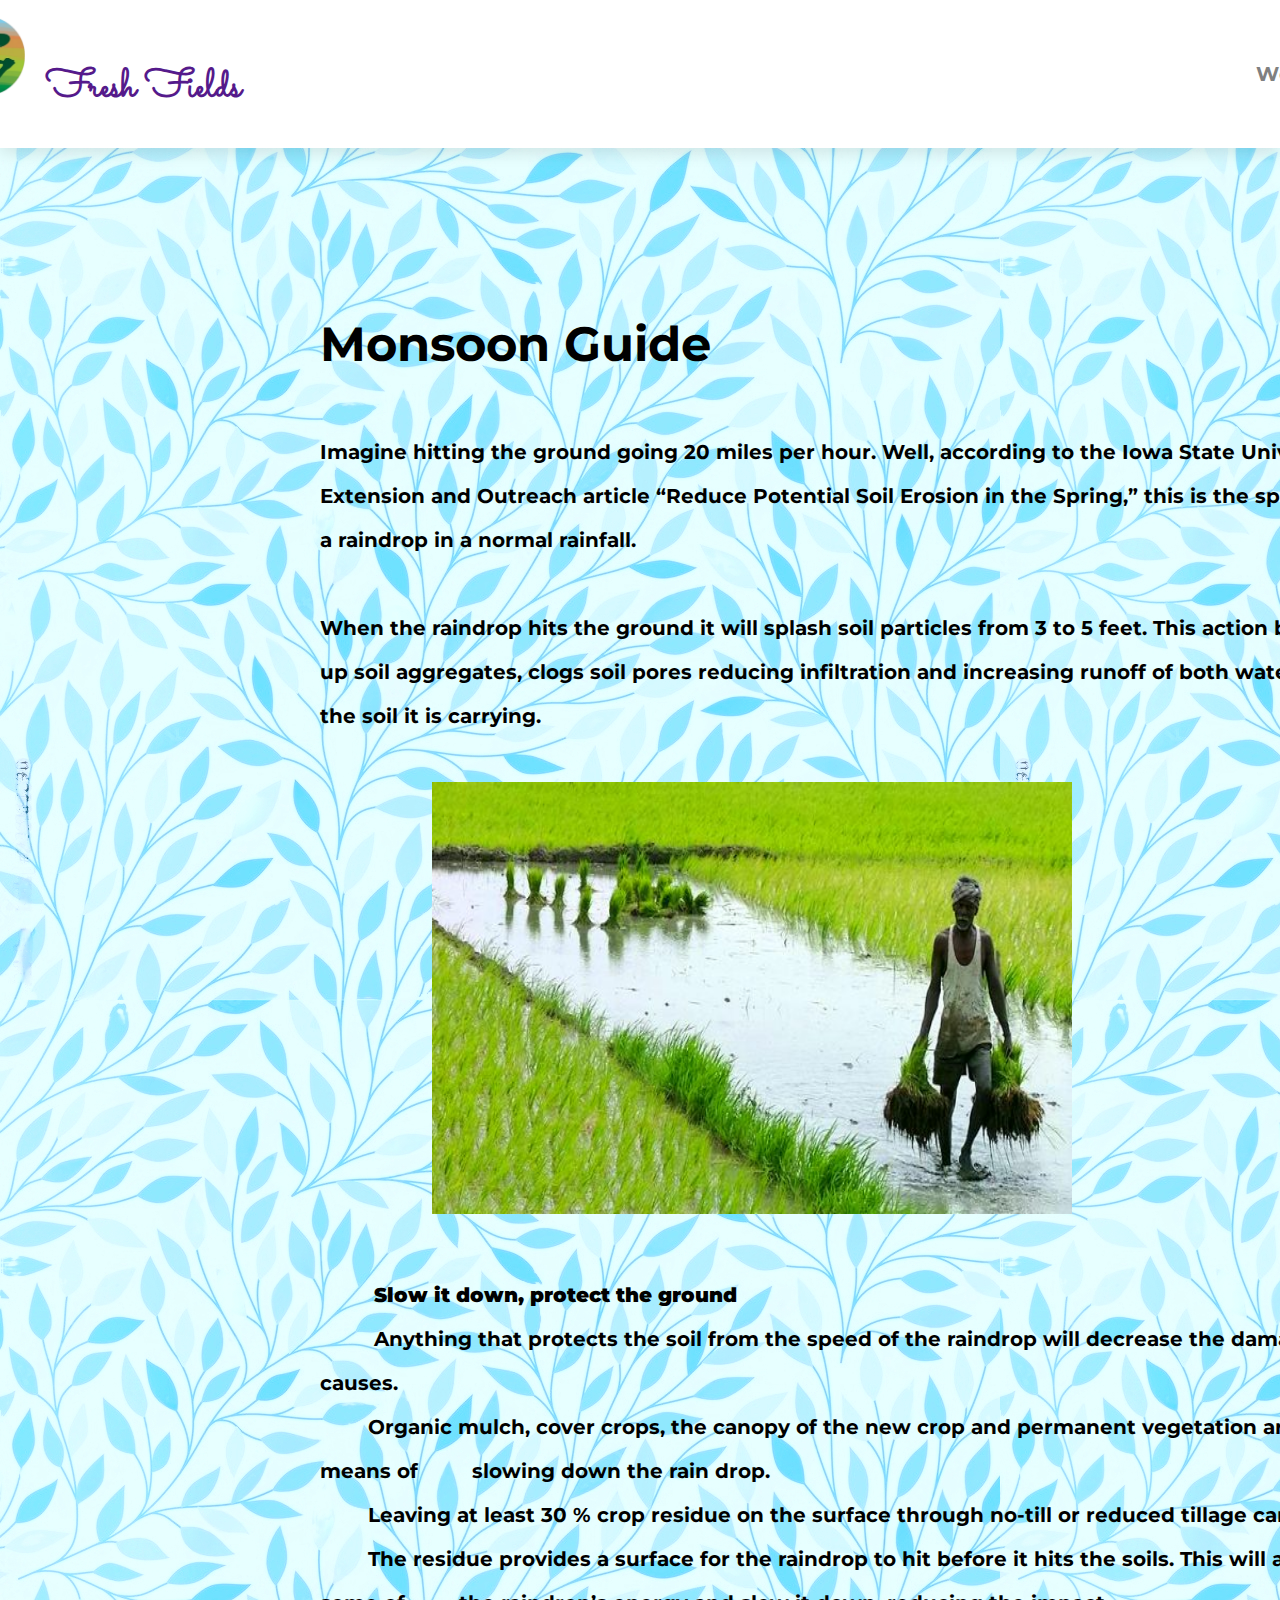
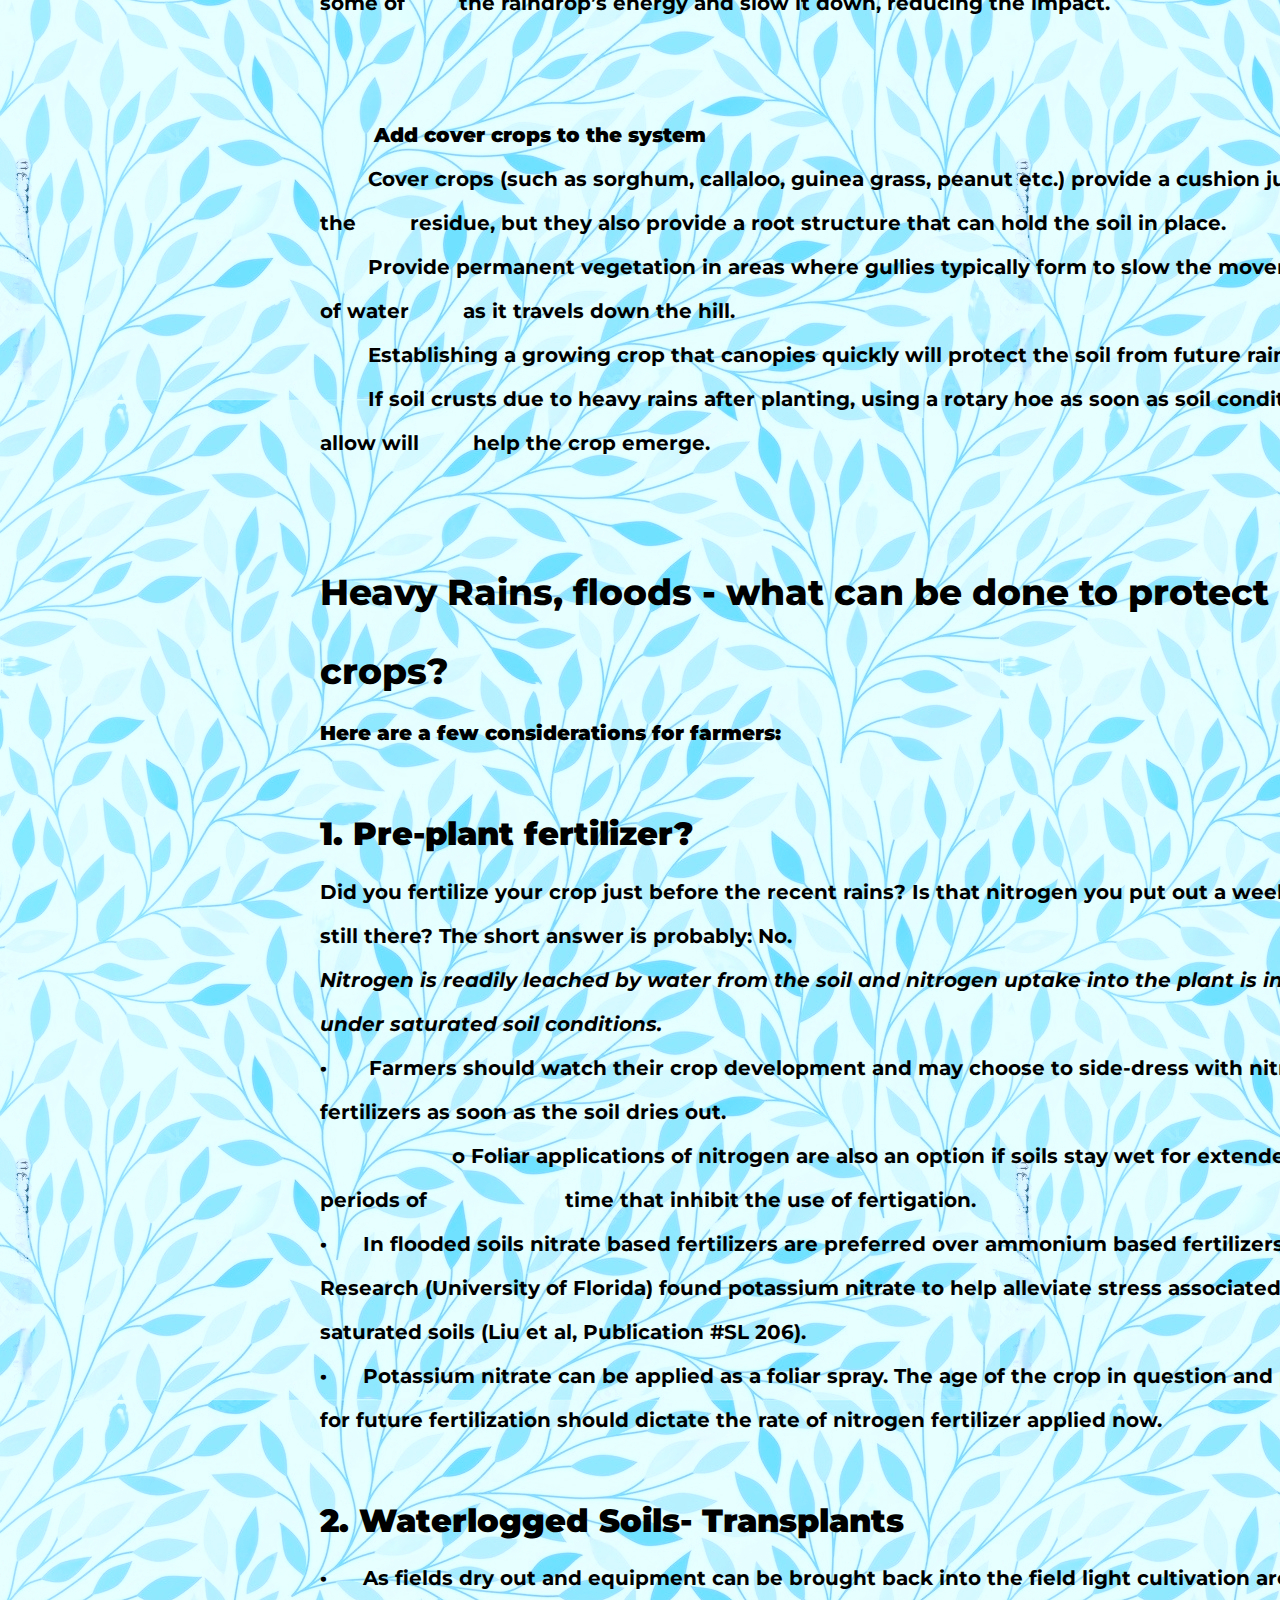
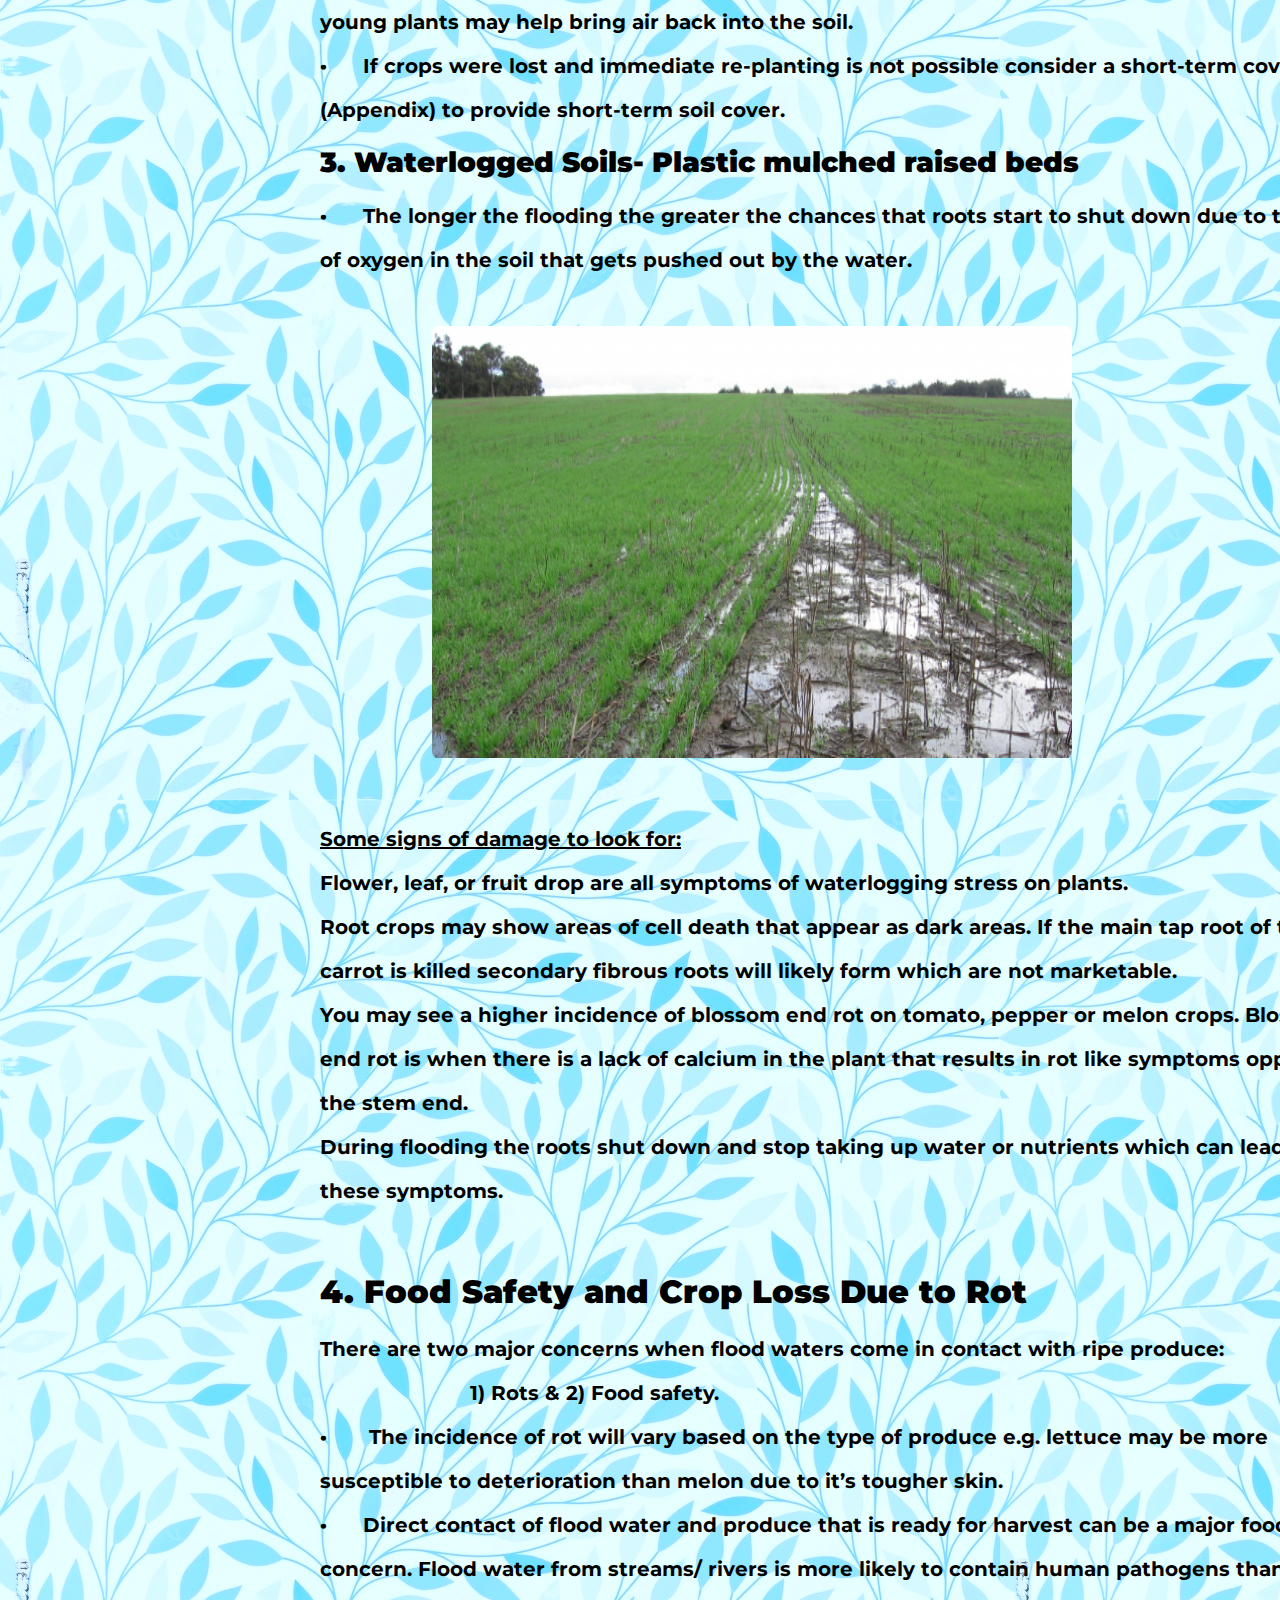
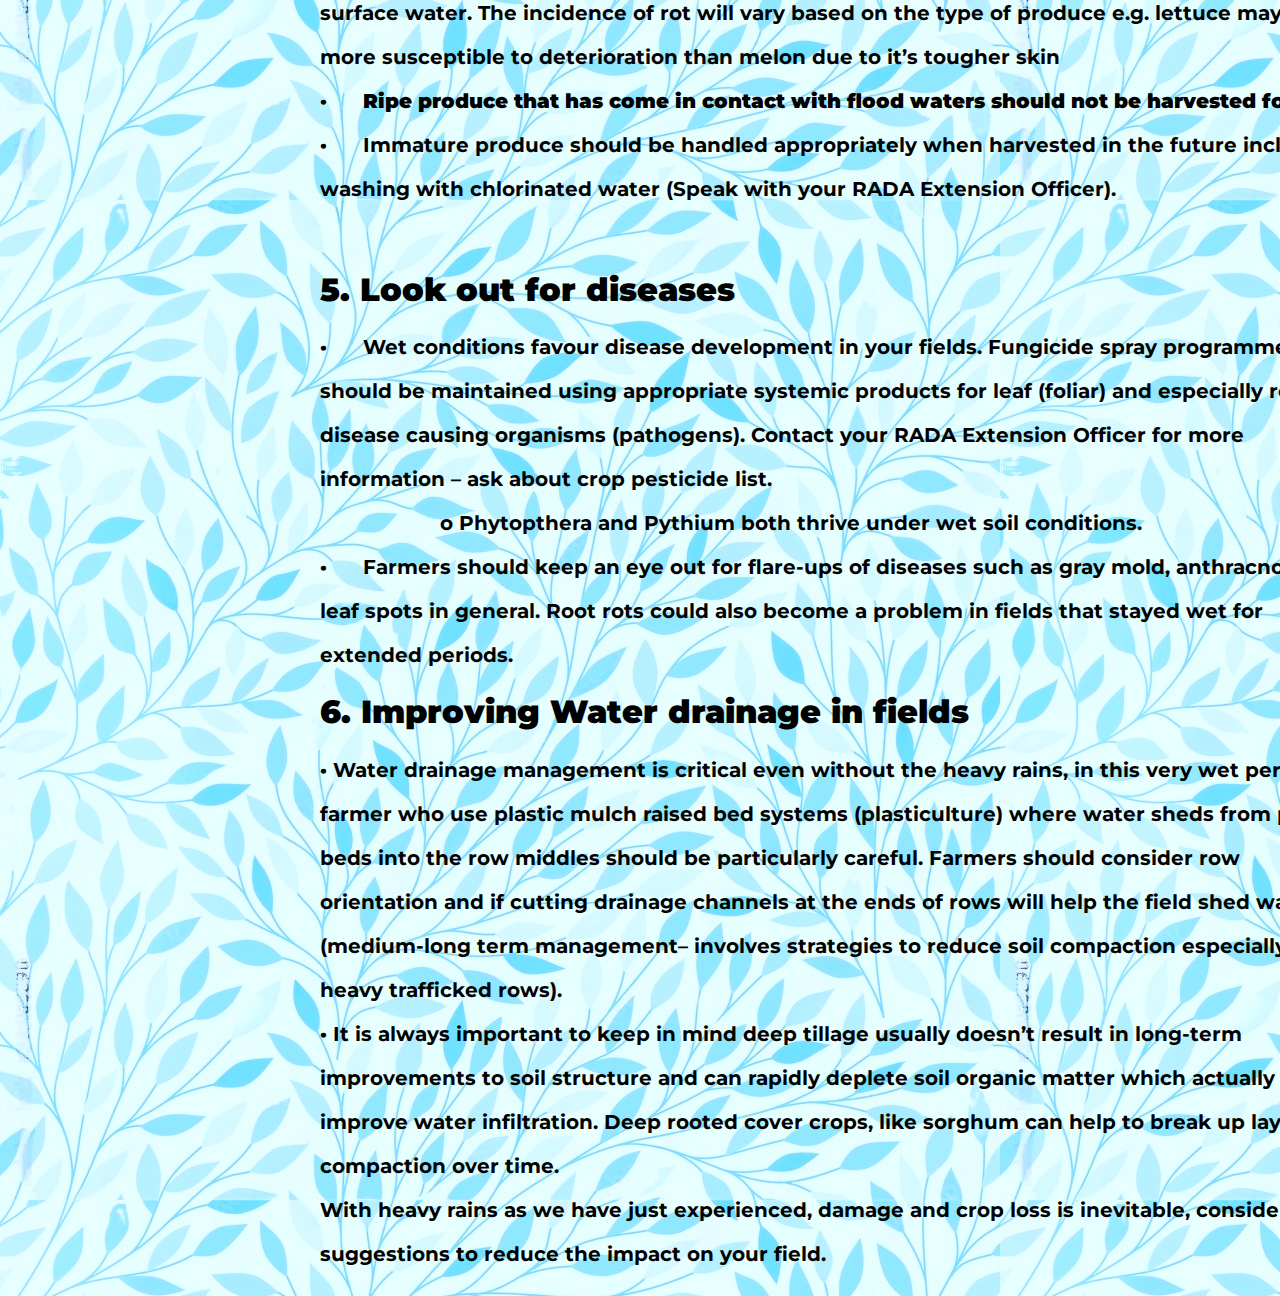
<file: monsoon.html>
<!DOCTYPE html>
<html>

<head>
    <title>Guidelines</title>
    <link rel="stylesheet" href="monsoon.css">
    <link href="https://fonts.googleapis.com/css2?family=Sacramento&display=swap" rel="stylesheet">
    <link href="https://fonts.googleapis.com/css2?family=Montserrat&display=swap" rel="stylesheet">
    <link href="https://fonts.googleapis.com/css2?family=Lobster&display=swap" rel="stylesheet">
    <link rel="preconnect" href="https://fonts.gstatic.com" crossorigin>
    <link rel="preconnect" href="https://fonts.googleapis.com">
</head>

<body>
    <nav>
        <div class="nav-main">
            <div class="nav-header">
                <a href=""><img src="copy-removebg-preview.png" class="logo"> <span class="site-name">Fresh Fields</span></a> 
            </div>
            <ul class="menu">
                <li id="weather" onpointerover="myFunction()" onpointerleave="myFunction2()">
                    <a>Weather <img src="down.png" class="down"></a>
                </li>
            </ul>
        </div>
    </nav>
    <div id="options" onpointerover="myFunction()" onpointerleave="myFunction2()">
        <a href="" class="monsoon">Monsoon</a>
        <a href="" class="summer">Summer</a>
        <a href="" class="winter">Winter</a>
    </div>

    <h1 class="header1">Monsoon Guide</h1>
    <div class="content">
        <p>
            Imagine hitting the ground going 20 miles per hour. Well, according to the Iowa State University Extension
            and Outreach article “Reduce Potential Soil Erosion in the Spring,” this is the speed of a raindrop in a
            normal rainfall. <br><br>

            When the raindrop hits the ground it will splash soil particles from 3 to 5 feet.
            This action breaks up soil aggregates, clogs soil pores reducing infiltration and increasing runoff of both
            water and the soil it is carrying. <br><br>

            <img src="waterfield.jpg" style="margin-left: 7rem; height : 27rem; width : 40rem;"> <br><br>


            &nbsp;&nbsp;&nbsp;&nbsp;&nbsp;&nbsp;&nbsp;&nbsp; <b>Slow it down, protect the ground</b> <br>
            &nbsp;&nbsp;&nbsp;&nbsp;&nbsp;&nbsp;&nbsp;&nbsp; Anything that protects the soil from the speed of the
            raindrop will decrease the damage it causes. <br>
            &nbsp;&nbsp;&nbsp;&nbsp;&nbsp;&nbsp;&nbsp;&nbsp;Organic mulch, cover crops, the canopy of the new crop and
            permanent vegetation are all means of &nbsp;&nbsp;&nbsp;&nbsp;&nbsp;&nbsp;&nbsp;&nbsp;slowing
            down the rain drop. <br>
            &nbsp;&nbsp;&nbsp;&nbsp;&nbsp;&nbsp;&nbsp;&nbsp;Leaving at least 30 % crop residue on the surface through
            no-till or reduced tillage can help. <br>
            &nbsp;&nbsp;&nbsp;&nbsp;&nbsp;&nbsp;&nbsp;&nbsp;The residue provides a surface for the raindrop to hit
            before it hits the soils. This will absorb some of
            &nbsp;&nbsp;&nbsp;&nbsp;&nbsp;&nbsp;&nbsp;&nbsp;the raindrop’s energy and slow it down, reducing the impact.
            <br><br><br>


            &nbsp;&nbsp;&nbsp;&nbsp;&nbsp;&nbsp;&nbsp;&nbsp; <b>Add cover crops to the system</b> <br>
            &nbsp;&nbsp;&nbsp;&nbsp;&nbsp;&nbsp;&nbsp;&nbsp;Cover crops (such as sorghum, callaloo, guinea grass, peanut
            etc.) provide a cushion just
            like the &nbsp;&nbsp;&nbsp;&nbsp;&nbsp;&nbsp;&nbsp;&nbsp;residue, but they also provide a root structure
            that can hold the soil in place. <br>
            &nbsp;&nbsp;&nbsp;&nbsp;&nbsp;&nbsp;&nbsp;&nbsp;Provide permanent vegetation in areas where gullies
            typically form to slow the movement of water &nbsp;&nbsp;&nbsp;&nbsp;&nbsp;&nbsp;&nbsp;&nbsp;as it
            travels down the hill. <br>
            &nbsp;&nbsp;&nbsp;&nbsp;&nbsp;&nbsp;&nbsp;&nbsp;Establishing a growing crop that canopies quickly will
            protect the soil from future rains. <br>
            &nbsp;&nbsp;&nbsp;&nbsp;&nbsp;&nbsp;&nbsp;&nbsp;If soil crusts due to heavy rains after planting, using a
            rotary hoe as soon as soil conditions allow will
            &nbsp;&nbsp;&nbsp;&nbsp;&nbsp;&nbsp;&nbsp;&nbsp;help the crop emerge. <br><br><br>


            <b style="font-size: 2.25rem; font-weight : 800;"> Heavy Rains, floods - what can be done to protect crops?
            </b> <br>
            <b>Here are a few considerations for farmers:</b> <br><br>

            <b style="font-size: 2rem;">1. Pre-plant fertilizer? </b> <br>

            Did you fertilize your crop just before the recent rains? Is that nitrogen you put out a week ago, still
            there? The short answer is probably: No. <br>

            <i>Nitrogen is readily leached by water from the soil and nitrogen uptake into the plant is inhibited under
                saturated soil conditions. <br>
            </i>

            <b>·</b> &nbsp;&nbsp;&nbsp;&nbsp;&nbsp; Farmers should watch their crop development and may choose to
            side-dress with nitrogen fertilizers as soon
            as the soil dries out. <br>

            &nbsp;&nbsp;&nbsp;&nbsp;&nbsp;&nbsp;&nbsp;&nbsp;&nbsp;&nbsp;&nbsp;&nbsp;&nbsp;&nbsp;&nbsp;&nbsp;&nbsp;&nbsp;&nbsp;&nbsp;&nbsp;&nbsp;o
            Foliar applications of nitrogen are also an option if soils stay wet for extended periods of
            &nbsp;&nbsp;&nbsp;&nbsp;&nbsp;&nbsp;&nbsp;&nbsp;&nbsp;&nbsp;&nbsp;&nbsp;&nbsp;&nbsp;&nbsp;&nbsp;&nbsp;&nbsp;&nbsp;&nbsp;&nbsp;&nbsp;time
            that inhibit the use of fertigation. <br>

            <b>·</b> &nbsp;&nbsp;&nbsp;&nbsp;&nbsp;In flooded soils nitrate based fertilizers are preferred over
            ammonium based fertilizers. Research
            (University of Florida) found potassium nitrate to help alleviate stress associated with saturated soils
            (Liu et al, Publication #SL 206). <br>

            <b>·</b> &nbsp;&nbsp;&nbsp;&nbsp;&nbsp;Potassium nitrate can be applied as a foliar spray. The age of the
            crop in question and plans for future
            fertilization should dictate the rate of nitrogen fertilizer applied now. <br><br>

            <b style="font-size: 2rem;">2. Waterlogged Soils- Transplants</b> <br>
            <b>·</b> &nbsp;&nbsp;&nbsp;&nbsp;&nbsp;As fields dry out and equipment can be brought back into the field
            light cultivation around young plants
            may help bring air back into the soil. <br>

            <b>·</b>&nbsp;&nbsp;&nbsp;&nbsp;&nbsp; If crops were lost and immediate re-planting is not possible consider
            a short-term cover crop (Appendix)
            to provide short-term soil cover. <br>

            <b style="font-size: 1.75rem">3. Waterlogged Soils- Plastic mulched raised beds</b><br>
            <b>·</b> &nbsp;&nbsp;&nbsp;&nbsp;&nbsp;The longer the flooding the greater the chances that roots start to
            shut down due to the lack of oxygen in
            the soil that gets pushed out by the water. <br><br>

            <img src="waterlogged.png" style="margin-left: 7rem; height : 27rem; width : 40rem;"> <br><br>

            <u>Some signs of damage to look for:</u> <br>

            Flower, leaf, or fruit drop are all symptoms of waterlogging stress on plants. <br>
            Root crops may show areas of cell death that appear as dark areas. If the main tap root of the carrot is
            killed secondary fibrous roots will likely form which are not marketable. <br>
            You may see a higher incidence of blossom end rot on tomato, pepper or melon crops. Blossom end rot is when
            there is a lack of calcium in the plant that results in rot like symptoms opposite the stem end. <br>
            During flooding the roots shut down and stop taking up water or nutrients which can lead to these symptoms.
            <br><br>

            <b style="font-size: 2rem">4. Food Safety and Crop Loss Due to Rot</b> <br>
            There are two major concerns when flood waters come in contact with ripe produce: <br>

            &nbsp;&nbsp;&nbsp;&nbsp;&nbsp;&nbsp;&nbsp;&nbsp;&nbsp;&nbsp;&nbsp;&nbsp;&nbsp;&nbsp;&nbsp;&nbsp;&nbsp;&nbsp;&nbsp;&nbsp;&nbsp;&nbsp;&nbsp;&nbsp;&nbsp;1)
            Rots & 2) Food safety. <br>

            <b>·</b> &nbsp;&nbsp;&nbsp;&nbsp;&nbsp; The incidence of rot will vary based on the type of produce e.g.
            lettuce may be more susceptible to
            deterioration than melon due to it’s tougher skin. <br>

            <b>·</b> &nbsp;&nbsp;&nbsp;&nbsp;&nbsp;Direct contact of flood water and produce that is ready for harvest
            can be a major food safety concern.
            Flood water from streams/ rivers is more likely to contain human pathogens than surface water. The incidence
            of rot will vary based on the type of produce e.g. lettuce may be more susceptible to deterioration than
            melon due to it’s tougher skin <br>

            <b>· &nbsp;&nbsp;&nbsp;&nbsp;&nbsp;Ripe produce that has come in contact with flood waters should not be
                harvested for sale. </b> <br>

            <b>·</b> &nbsp;&nbsp;&nbsp;&nbsp;&nbsp;Immature produce should be handled appropriately when harvested in
            the future including washing with
            chlorinated water (Speak with your RADA Extension Officer). <br><br>

            <b style="font-size: 2rem;">5. Look out for diseases</b> <br>
            <b>·</b> &nbsp;&nbsp;&nbsp;&nbsp;&nbsp;Wet conditions favour disease development in your fields. Fungicide
            spray programmes should be maintained
            using appropriate systemic products for leaf (foliar) and especially root disease causing organisms
            (pathogens). Contact your RADA Extension Officer for more information – ask about crop pesticide list. <br>

            &nbsp;&nbsp;&nbsp;&nbsp;&nbsp;&nbsp;&nbsp;&nbsp;&nbsp;&nbsp;&nbsp;&nbsp;&nbsp;&nbsp;&nbsp;&nbsp;&nbsp;&nbsp;&nbsp;&nbsp;o
            Phytopthera and Pythium both thrive under wet soil conditions. <br>

            <b>·</b> &nbsp;&nbsp;&nbsp;&nbsp;&nbsp;Farmers should keep an eye out for flare-ups of diseases such as gray
            mold, anthracnose, and leaf spots in
            general. Root rots could also become a problem in fields that stayed wet for extended periods. <br>

            <b style="font-size: 2rem;">6. Improving Water drainage in fields</b> <br>
            <b>·</b> Water drainage management is critical even without the heavy rains, in this very wet period, farmer who
            use plastic mulch raised bed systems (plasticulture) where water sheds from plastic beds into the row
            middles should be particularly careful. Farmers should consider row orientation and if cutting drainage
            channels at the ends of rows will help the field shed water (medium-long term management– involves
            strategies to reduce soil compaction especially for heavy trafficked rows). <br>

            <b>·</b> It is always important to keep in mind deep tillage usually doesn’t result in long-term improvements to
            soil structure and can rapidly deplete soil organic matter which actually helps improve water infiltration.
            Deep rooted cover crops, like sorghum can help to break up layers of compaction over time. <br>

            With heavy rains as we have just experienced, damage and crop loss is inevitable, consider these suggestions
            to reduce the impact on your field.
        </p>
    </div>

    <script src="monsoon.js"></script>
</body>

</html>
</file>
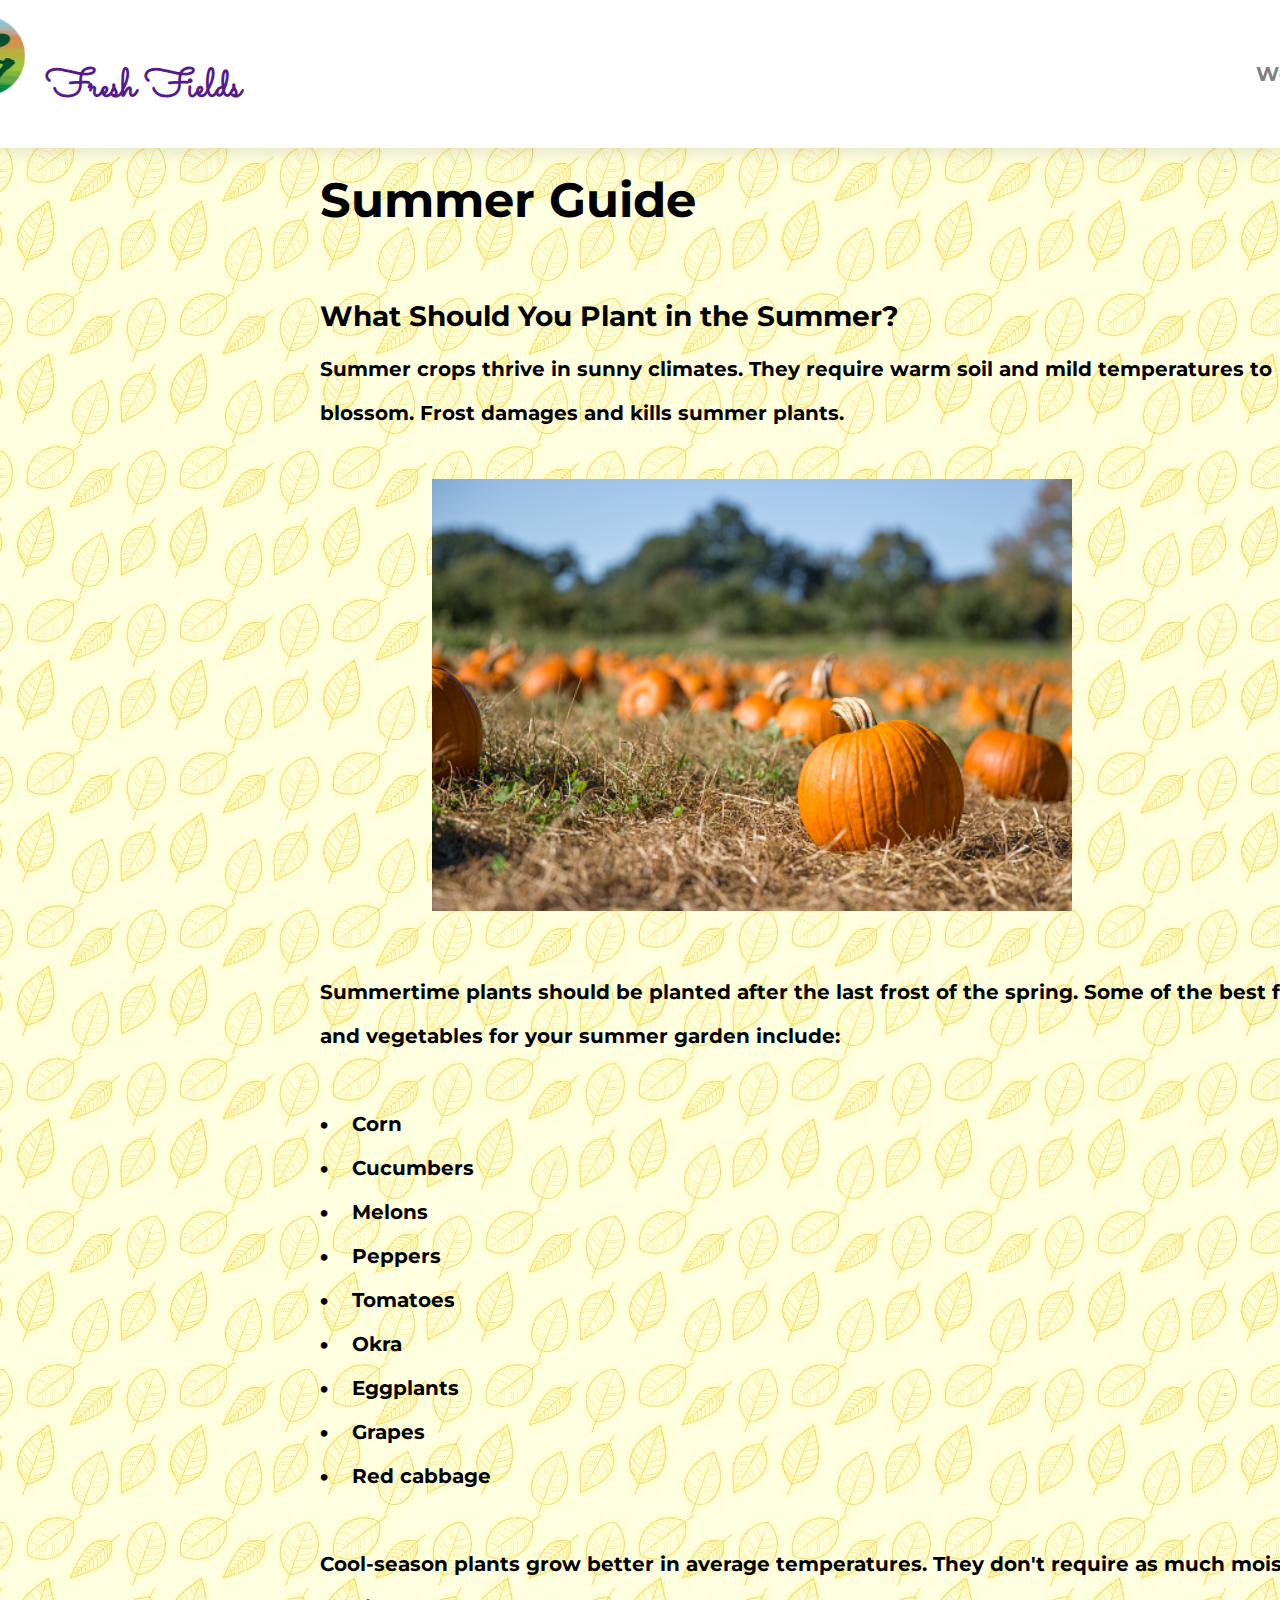
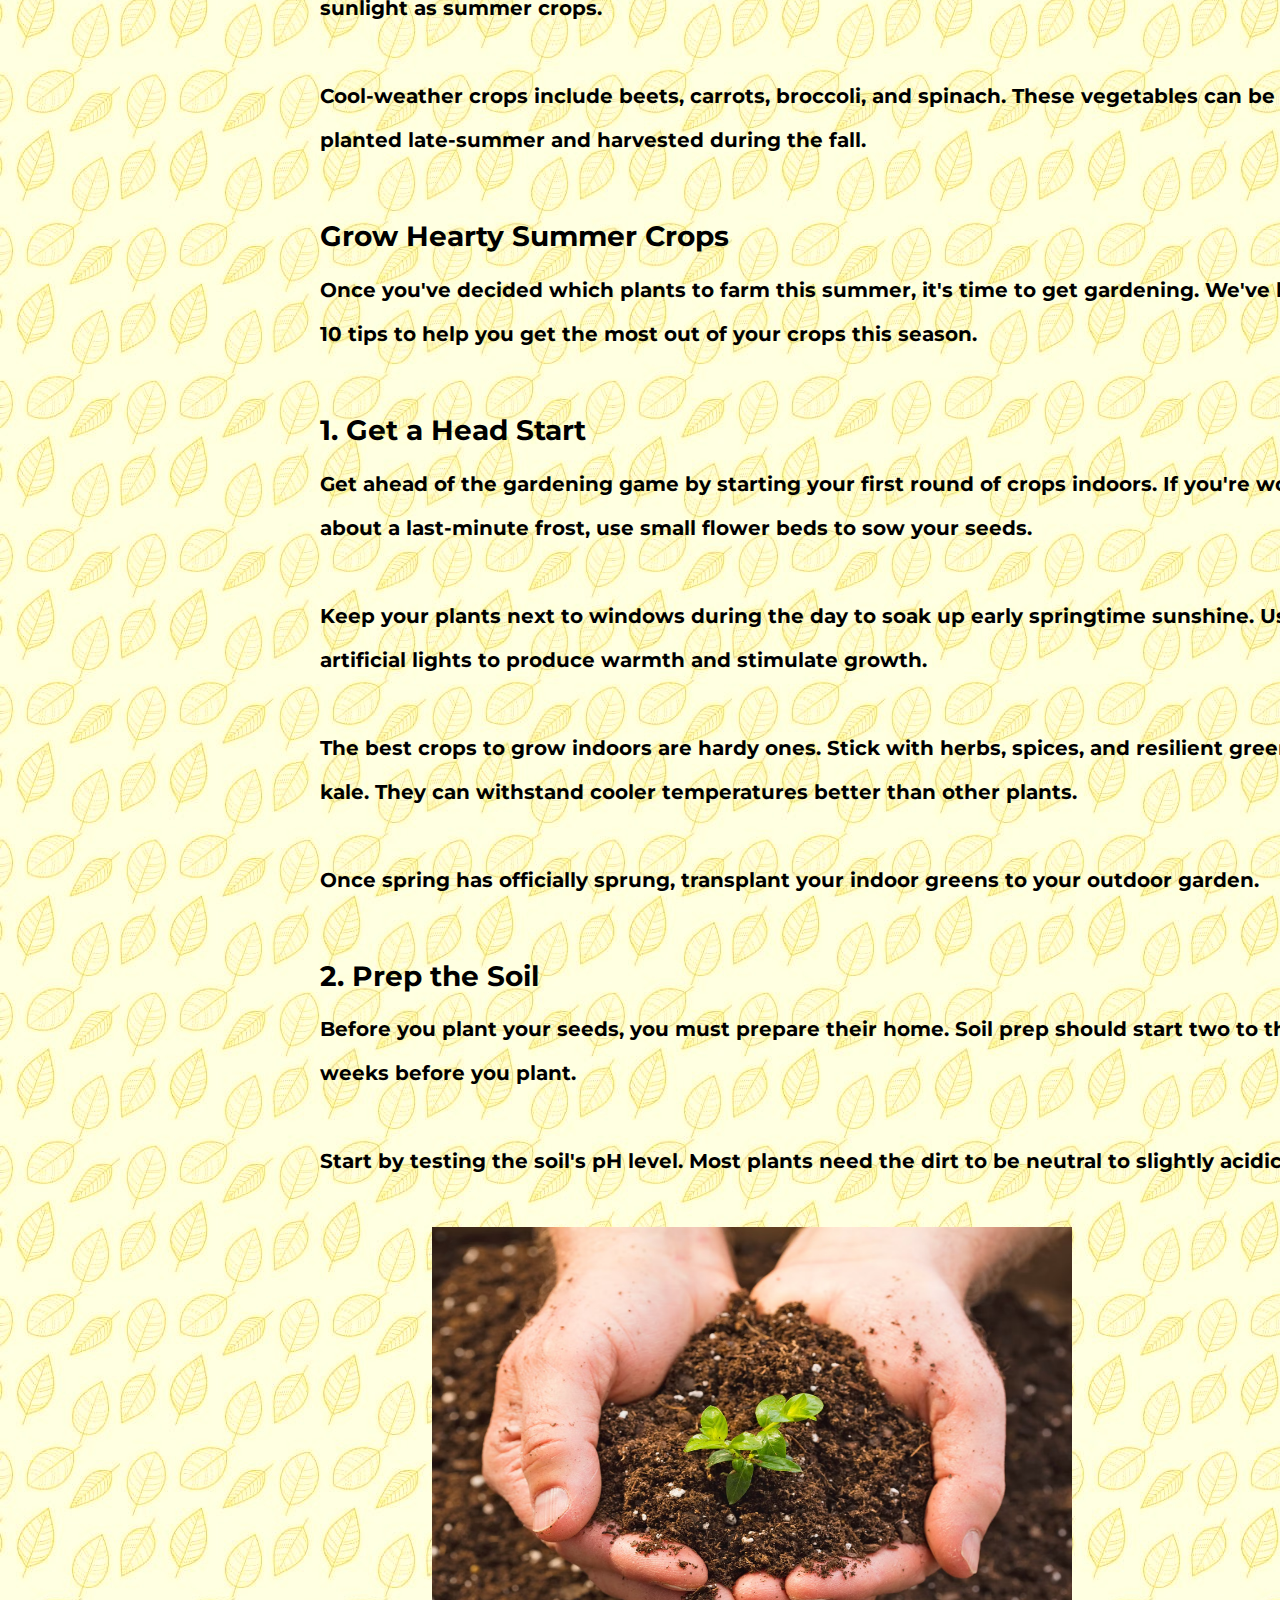
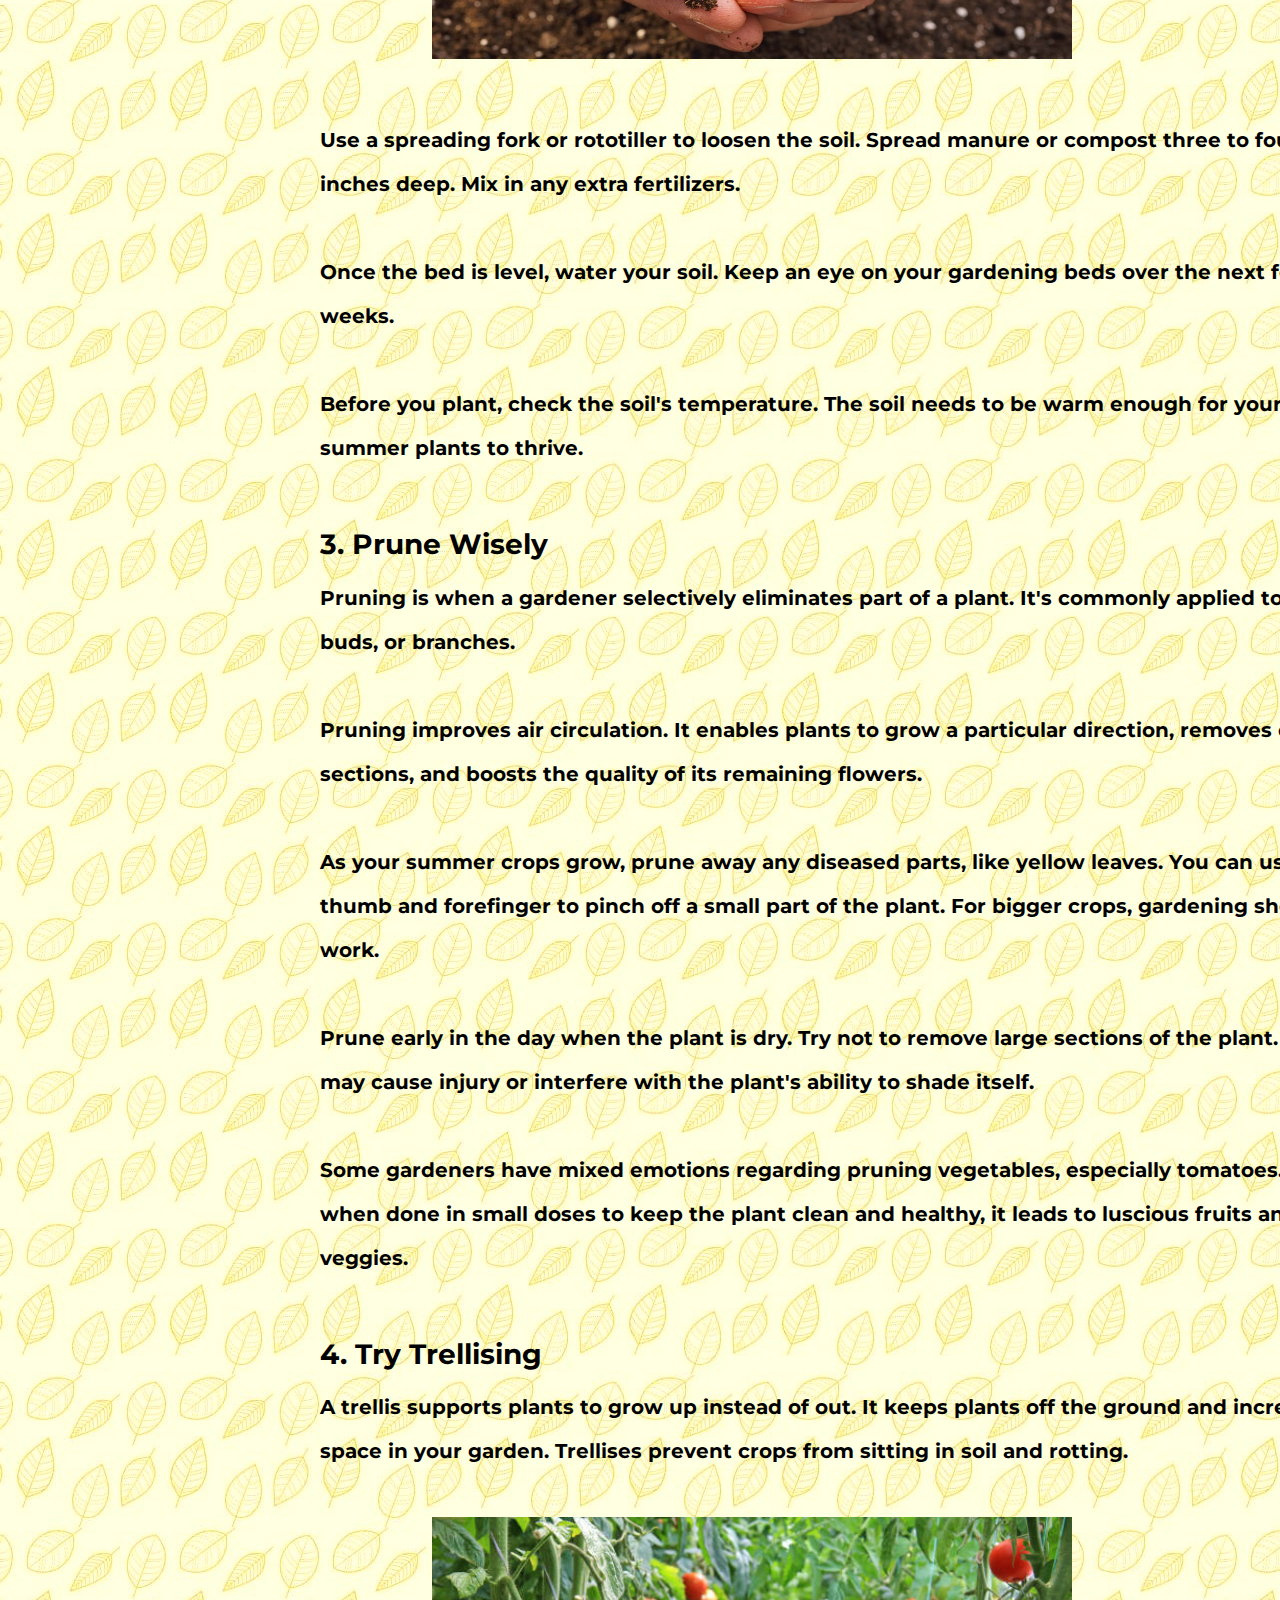
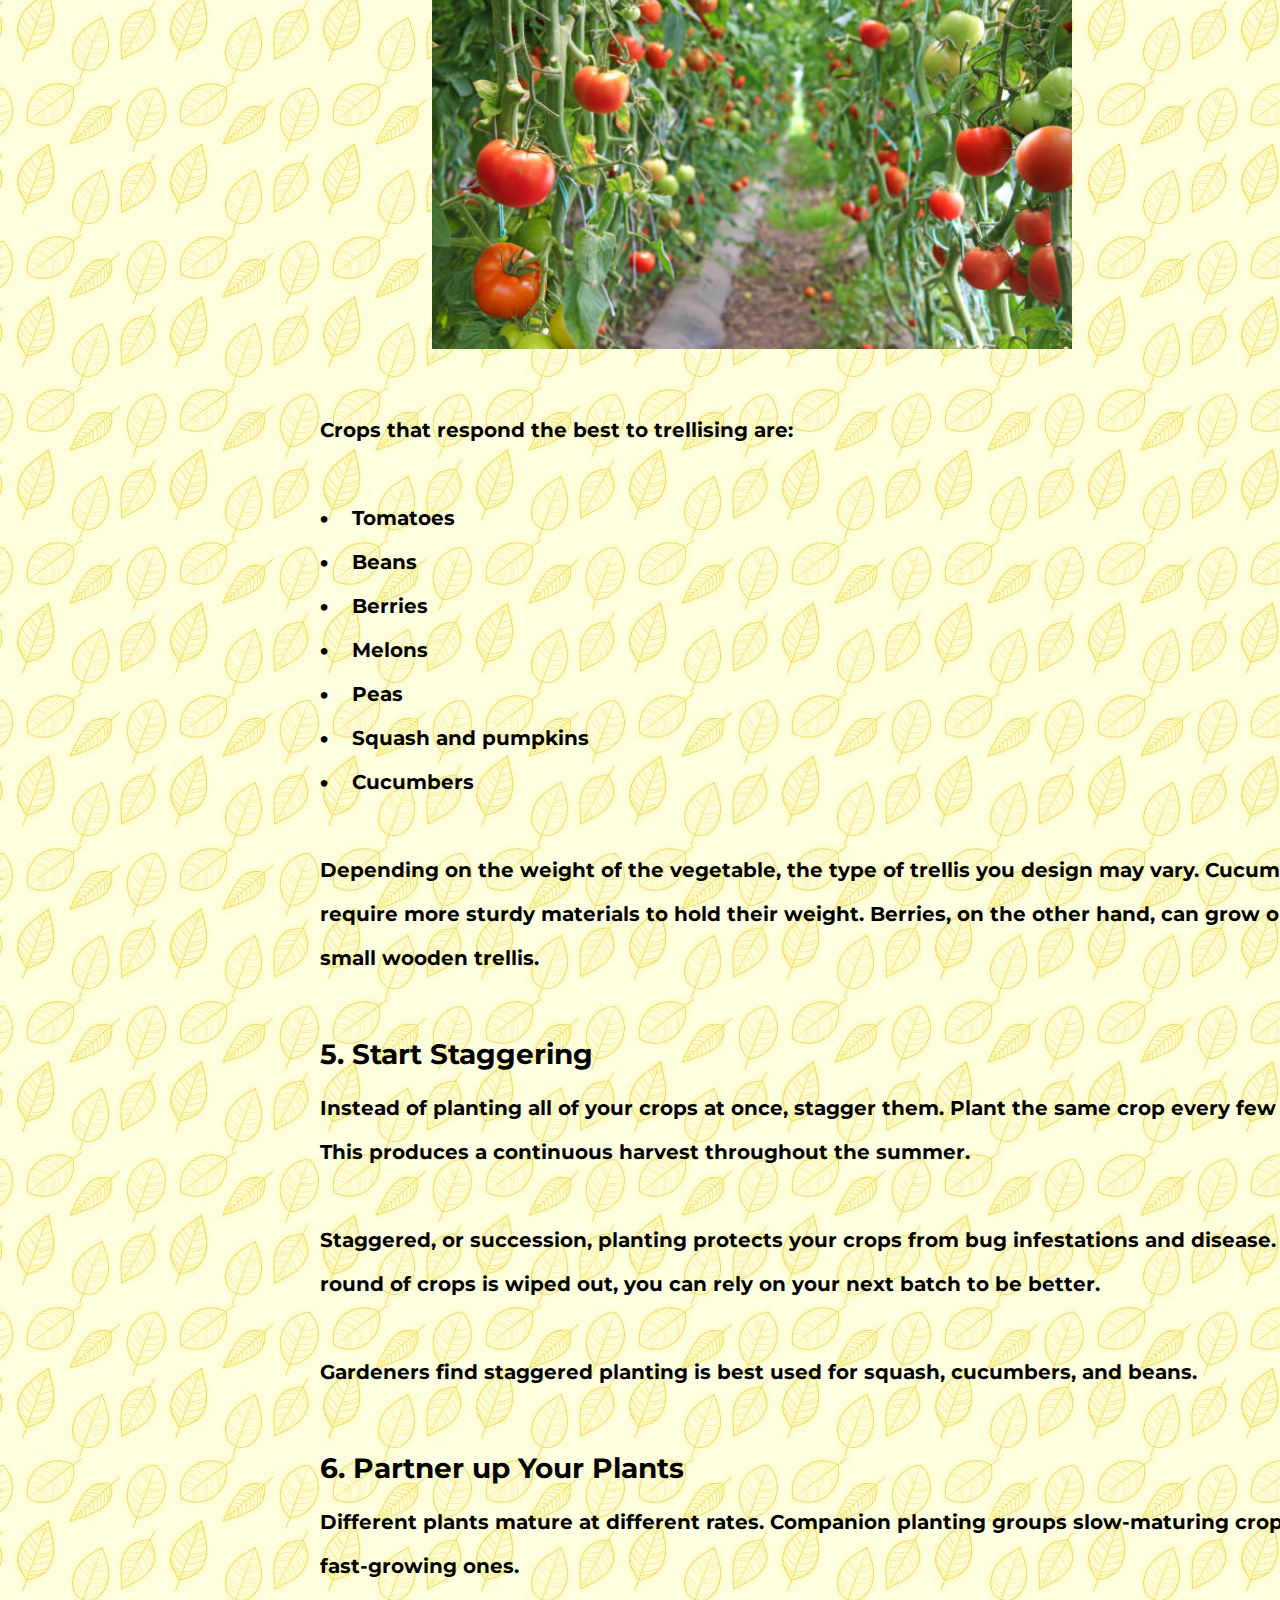
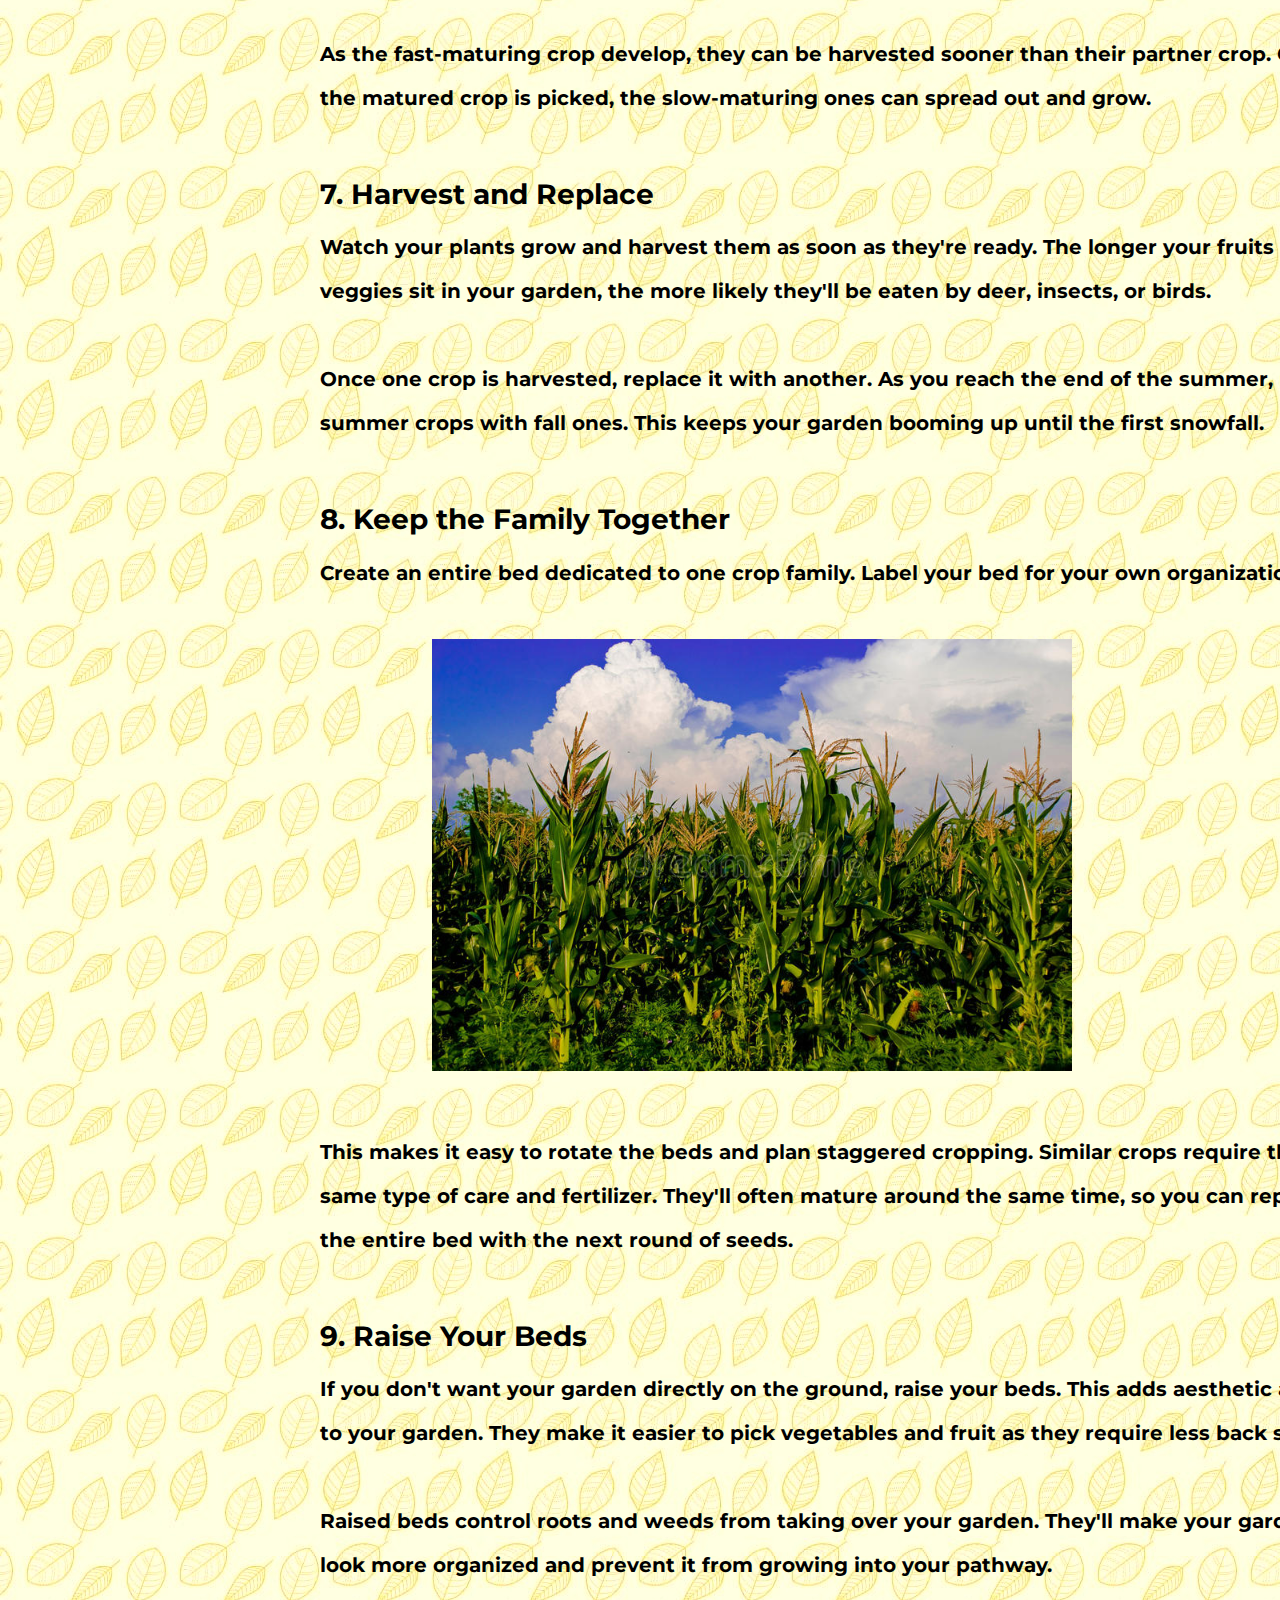
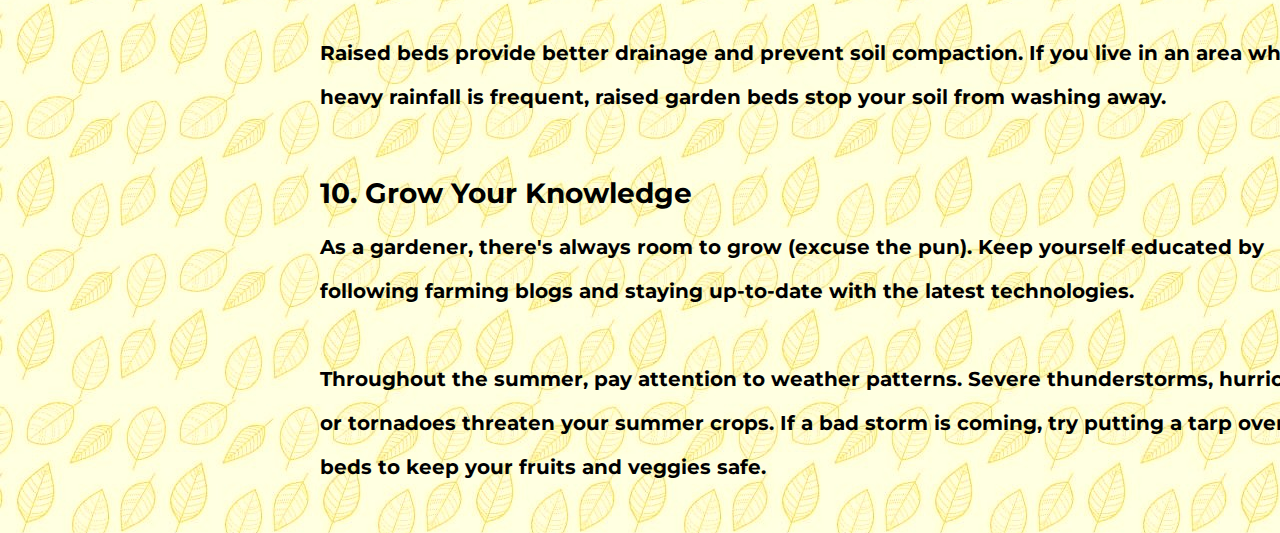
<file: summer.html>
<!DOCTYPE html>
<html>

<head>
    <title>Guidelines</title>
    <link rel="stylesheet" href="summer.css">
    <link href="https://fonts.googleapis.com/css2?family=Sacramento&display=swap" rel="stylesheet">
    <link href="https://fonts.googleapis.com/css2?family=Montserrat&display=swap" rel="stylesheet">
    <link href="https://fonts.googleapis.com/css2?family=Lobster&display=swap" rel="stylesheet">
    <link rel="preconnect" href="https://fonts.gstatic.com" crossorigin>
    <link rel="preconnect" href="https://fonts.googleapis.com">
</head>

<body>
    <nav>
        <div class="nav-main">
            <div class="nav-header">
                <a href=""><img src="copy-removebg-preview.png" class="logo"> <span class="site-name">Fresh Fields</span></a> 
            </div>
            <ul class="menu">
                <li id="weather" onpointerover="myFunction()" onpointerleave="myFunction2()">
                    <a>Weather <img src="down.png" class="down"></a>
                </li>
            </ul>
        </div>
    </nav>
    <div id="options" onpointerover="myFunction()" onpointerleave="myFunction2()">
        <a href="" class="monsoon">Monsoon</a>
        <a href="" class="summer">Summer</a>
        <a href="" class="winter">Winter</a>
    </div>


    <div class="container">

        <h1 class="header1">Summer Guide</h1>
        <div class="content">
            <!-- <img src="leaves.jpeg" class="leaves"> -->
            <span style="font-size: 1.75rem;">What Should You Plant in the Summer?</span> <br>
            Summer crops thrive in sunny climates. They require warm soil and mild temperatures to blossom. Frost damages
            and kills summer plants. <br><br> 

            <img src="pumpkin.jpg" style="margin-left: 7rem; height : 27rem; width : 40rem;"> <br><br>
    
            Summertime plants should be planted after the last frost of the spring. Some of the best fruits and vegetables
            for your summer garden include: <br><br>
    
            <b>•</b> &nbsp;&nbsp; Corn <br>
            <b>•</b> &nbsp;&nbsp; Cucumbers <br>
            <b>•</b> &nbsp;&nbsp; Melons <br>
            <b>•</b> &nbsp;&nbsp; Peppers <br>
            <b>•</b> &nbsp;&nbsp; Tomatoes <br>
            <b>•</b> &nbsp;&nbsp; Okra <br>
            <b>•</b> &nbsp;&nbsp; Eggplants <br>
            <b>•</b> &nbsp;&nbsp; Grapes <br>
            <b>•</b> &nbsp;&nbsp; Red cabbage <br><br>
            Cool-season plants grow better in average temperatures. They don't require as much moisture or sunlight as
            summer crops. <br><br>
    
            Cool-weather crops include beets, carrots, broccoli, and spinach. These vegetables can be planted late-summer
            and harvested during the fall. <br><br>
    
            <span style="font-size: 1.75rem;">Grow Hearty Summer Crops</span><br>
            Once you've decided which plants to farm this summer, it's time to get gardening. We've listed 10 tips to help
            you get the most out of your crops this season. <br><br>
    
            <span style="font-size: 1.75rem;">1. Get a Head Start</span> <br>
            Get ahead of the gardening game by starting your first round of crops indoors. If you're worried about a
            last-minute frost, use small flower beds to sow your seeds. <br><br>
    
            Keep your plants next to windows during the day to soak up early springtime sunshine. Use artificial lights to
            produce warmth and stimulate growth. <br><br>
    
            The best crops to grow indoors are hardy ones. Stick with herbs, spices, and resilient greens, like kale. They
            can withstand cooler temperatures better than other plants. <br><br>
    
            Once spring has officially sprung, transplant your indoor greens to your outdoor garden. <br><br>
    
            <span style="font-size: 1.75rem;">2. Prep the Soil</span> <br>
            Before you plant your seeds, you must prepare their home. Soil prep should start two to three weeks before you
            plant. <br><br>
    
            Start by testing the soil's pH level. Most plants need the dirt to be neutral to slightly acidic. <br><br>

            <img src="soil.avif" style="margin-left: 7rem; height : 27rem; width : 40rem;"> <br><br>
    
            Use a spreading fork or rototiller to loosen the soil. Spread manure or compost three to four inches deep. Mix
            in any extra fertilizers. <br><br>
    
            Once the bed is level, water your soil. Keep an eye on your gardening beds over the next few weeks. <br><br>
    
            Before you plant, check the soil's temperature. The soil needs to be warm enough for your summer plants to
            thrive. <br><br>
    
            <span style="font-size: 1.75rem;">3. Prune Wisely</span>  <br>
            Pruning is when a gardener selectively eliminates part of a plant. It's commonly applied to roots, buds, or
            branches. <br><br>
    
            Pruning improves air circulation. It enables plants to grow a particular direction, removes dead sections, and
            boosts the quality of its remaining flowers. <br><br>
    
            As your summer crops grow, prune away any diseased parts, like yellow leaves. You can use your thumb and
            forefinger to pinch off a small part of the plant. For bigger crops, gardening shears work. <br><br>
    
            Prune early in the day when the plant is dry. Try not to remove large sections of the plant. This may cause
            injury or interfere with the plant's ability to shade itself. <br><br>
    
            Some gardeners have mixed emotions regarding pruning vegetables, especially tomatoes. But when done in small
            doses to keep the plant clean and healthy, it leads to luscious fruits and veggies. <br><br>
    
            <span style="font-size: 1.75rem;">4. Try Trellising </span><br>
            A trellis supports plants to grow up instead of out. It keeps plants off the ground and increases space in your
            garden. Trellises prevent crops from sitting in soil and rotting. <br><br>

            <img src="tomato.jpg" style="margin-left: 7rem; height : 27rem; width : 40rem;"> <br><br>
    
            Crops that respond the best to trellising are: <br><br>
    
            <b>•</b> &nbsp;&nbsp; Tomatoes <br>
            <b>•</b> &nbsp;&nbsp; Beans <br>
            <b>•</b> &nbsp;&nbsp; Berries <br>
            <b>•</b> &nbsp;&nbsp; Melons <br>
            <b>•</b> &nbsp;&nbsp; Peas <br>
            <b>•</b> &nbsp;&nbsp; Squash and pumpkins <br>
            <b>•</b> &nbsp;&nbsp; Cucumbers <br><br>
            Depending on the weight of the vegetable, the type of trellis you design may vary. Cucumbers require more sturdy
            materials to hold their weight. Berries, on the other hand, can grow on a small wooden trellis. <br><br>
    
            <span style="font-size: 1.75rem;">5. Start Staggering</span> <br>
            Instead of planting all of your crops at once, stagger them. Plant the same crop every few weeks. This produces
            a continuous harvest throughout the summer. <br><br>
    
            Staggered, or succession, planting protects your crops from bug infestations and disease. If one round of crops
            is wiped out, you can rely on your next batch to be better. <br><br>
    
            Gardeners find staggered planting is best used for squash, cucumbers, and beans. <br><br>
    
            <span style="font-size: 1.75rem;">6. Partner up Your Plants</span> <br>
            Different plants mature at different rates. Companion planting groups slow-maturing crops with fast-growing
            ones. <br><br>
    
            As the fast-maturing crop develop, they can be harvested sooner than their partner crop. Once the matured crop
            is picked, the slow-maturing ones can spread out and grow. <br><br>
    
            <span style="font-size: 1.75rem;">7. Harvest and Replace</span> <br>
            Watch your plants grow and harvest them as soon as they're ready. The longer your fruits and veggies sit in your
            garden, the more likely they'll be eaten by deer, insects, or birds. <br> <br>
    
            Once one crop is harvested, replace it with another. As you reach the end of the summer, replace summer crops
            with fall ones. This keeps your garden booming up until the first snowfall. <br><br>
    
            <span style="font-size: 1.75rem;">8. Keep the Family Together</span> <br>
            Create an entire bed dedicated to one crop family. Label your bed for your own organization. <br><br>

            <img src="corn1.jpg" style="margin-left: 7rem; height : 27rem; width : 40rem;"><br><br>
    
            This makes it easy to rotate the beds and plan staggered cropping. Similar crops require the same type of care
            and fertilizer. They'll often mature around the same time, so you can replace the entire bed with the next round
            of seeds. <br><br>
    
            <span style="font-size: 1.75rem;">9. Raise Your Beds</span> <br>
            If you don't want your garden directly on the ground, raise your beds. This adds aesthetic appeal to your
            garden. They make it easier to pick vegetables and fruit as they require less back strain. <br><br>
    
            Raised beds control roots and weeds from taking over your garden. They'll make your garden look more organized
            and prevent it from growing into your pathway. <br><br>
    
            Raised beds provide better drainage and prevent soil compaction. If you live in an area where heavy rainfall is
            frequent, raised garden beds stop your soil from washing away. <br><br>
    
            <span style="font-size: 1.75rem;">10. Grow Your Knowledge</span><br>
            As a gardener, there's always room to grow (excuse the pun). Keep yourself educated by following farming blogs
            and staying up-to-date with the latest technologies. <br><br>
    
            Throughout the summer, pay attention to weather patterns. Severe thunderstorms, hurricanes, or tornadoes
            threaten your summer crops. If a bad storm is coming, try putting a tarp over your beds to keep your fruits and
            veggies safe. <br><br>
        </div>
    </div>

    <script src="summer.js"></script>
</body>

</html>
</file>
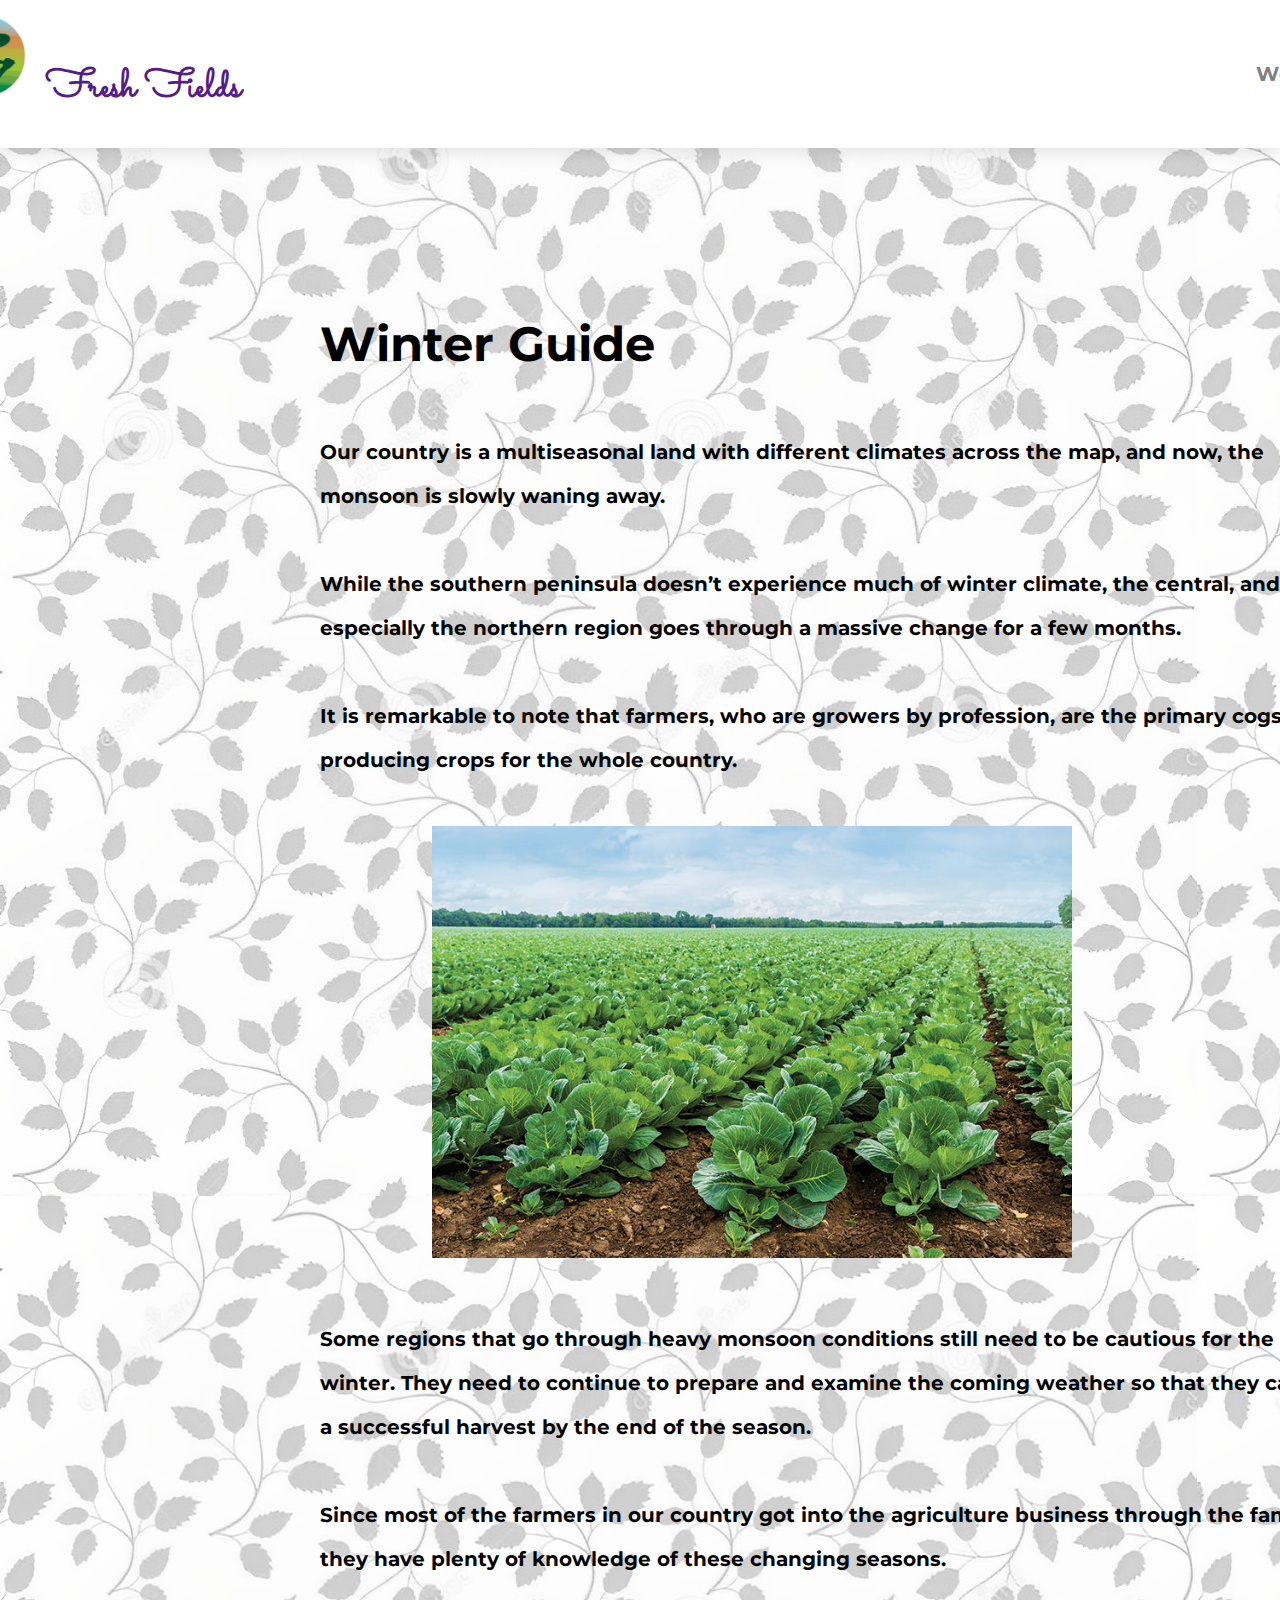
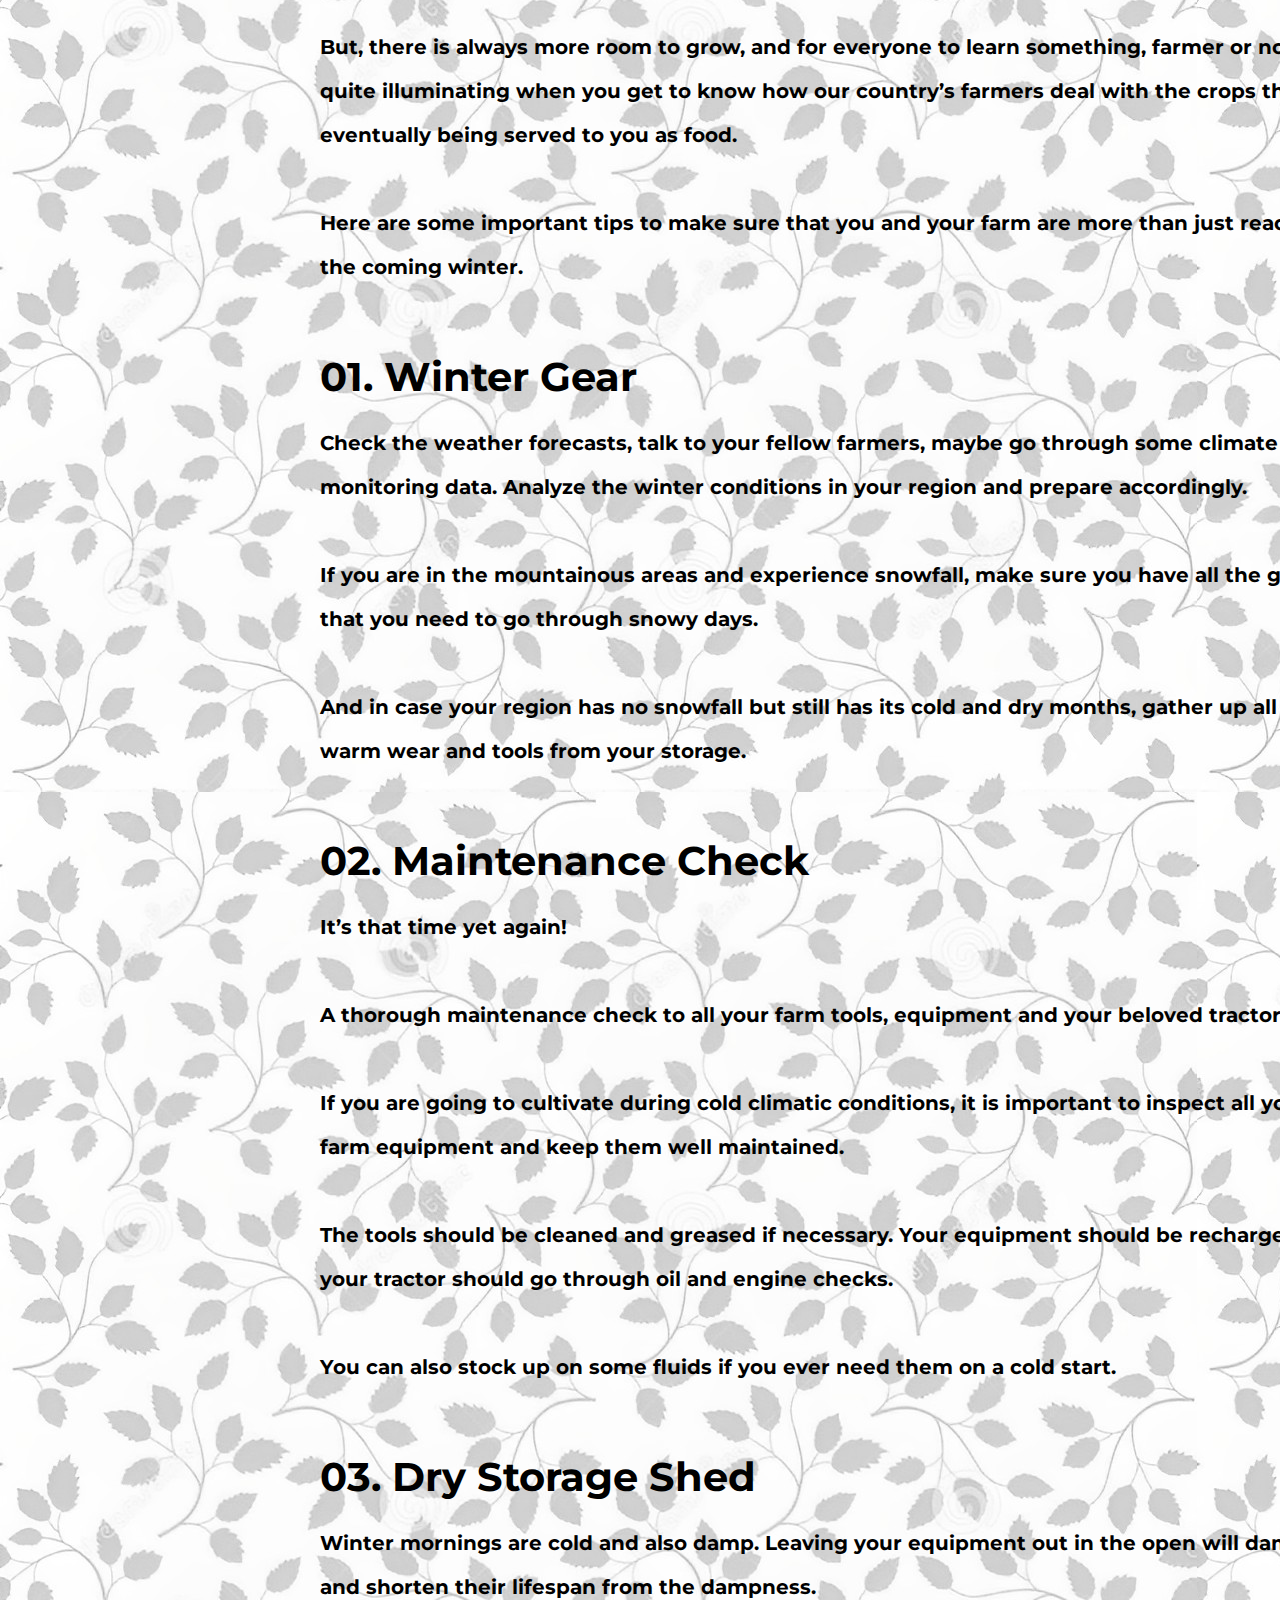
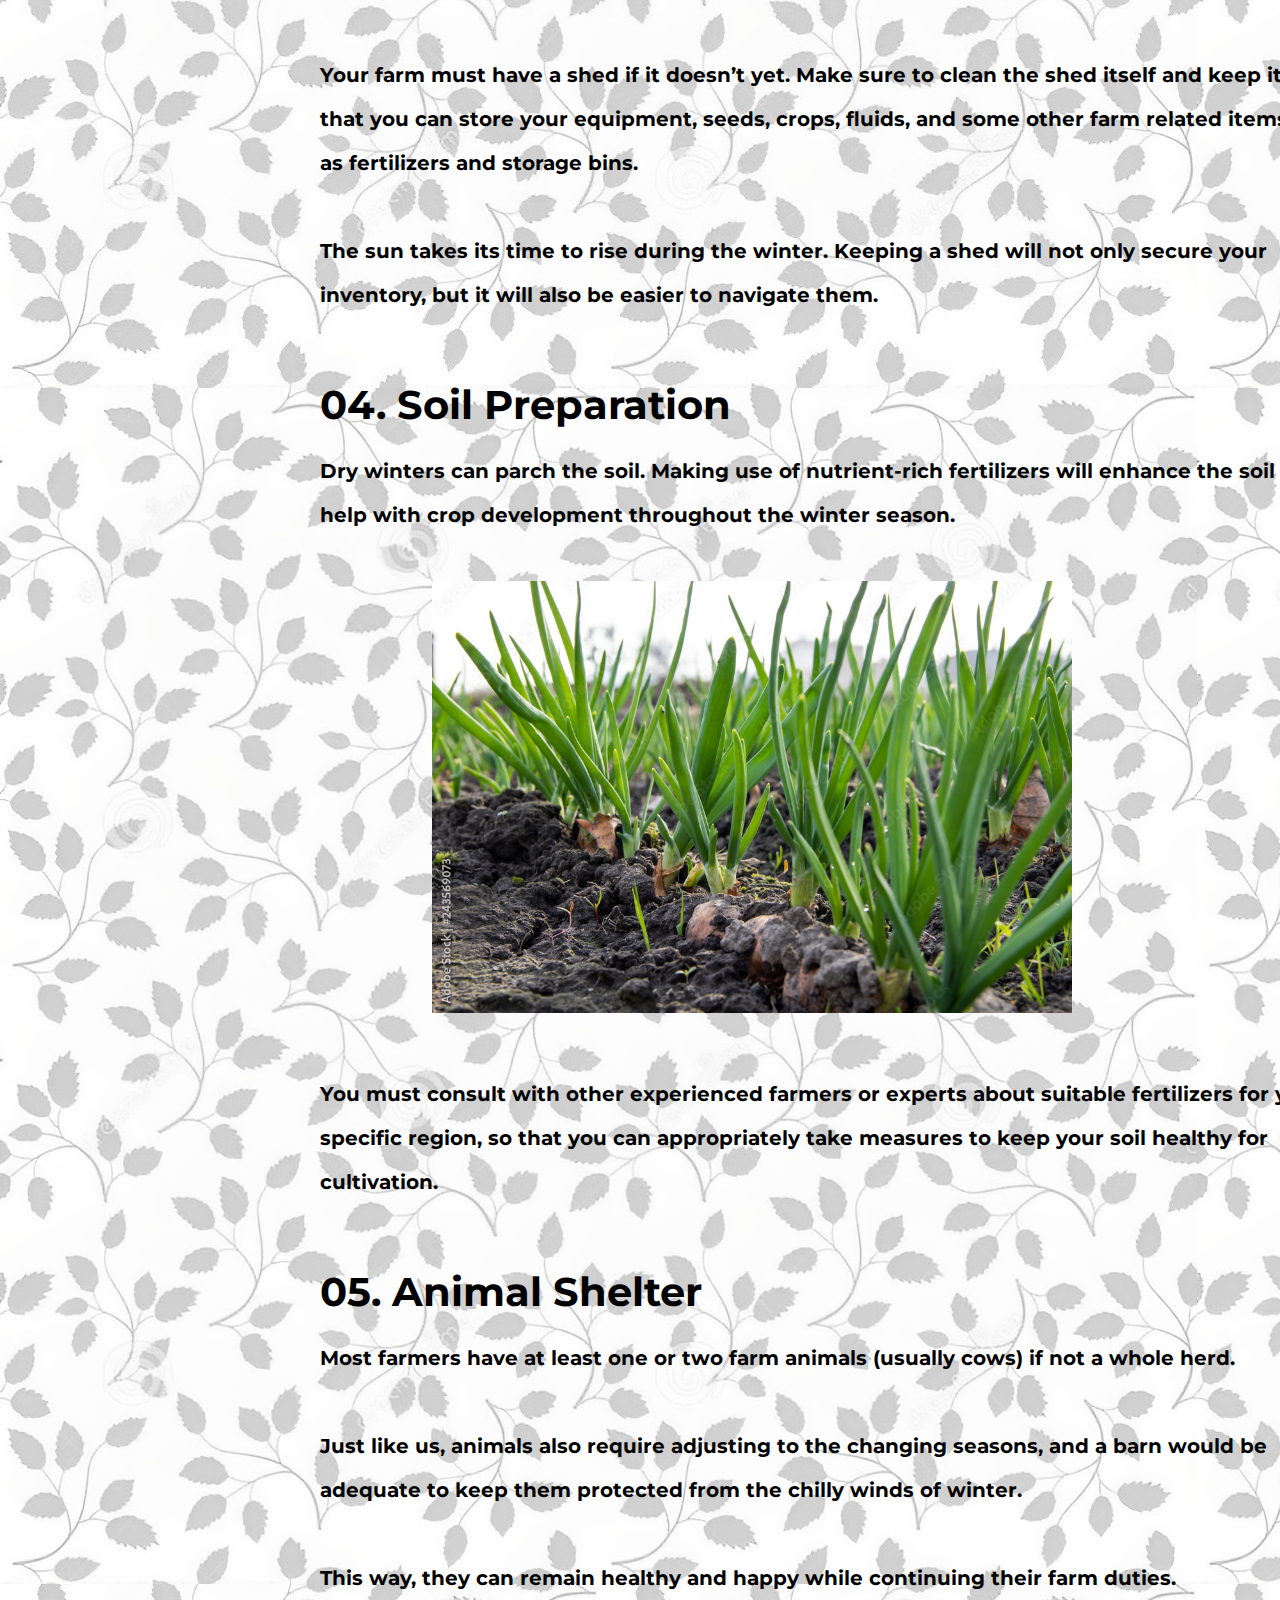
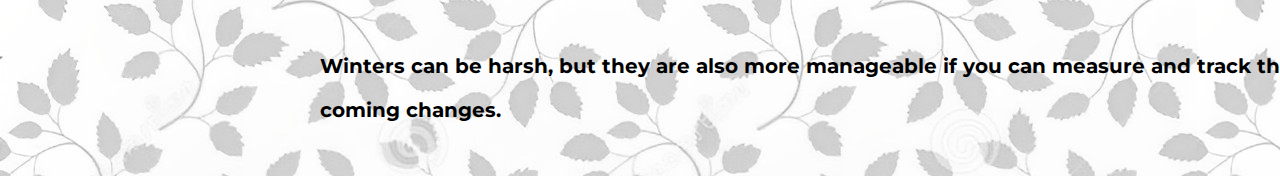
<file: winter.html>
<!DOCTYPE html>
<html>

<head>
    <title>Guidelines</title>
    <link rel="stylesheet" href="winter.css">
    <link href="https://fonts.googleapis.com/css2?family=Sacramento&display=swap" rel="stylesheet">
    <link href="https://fonts.googleapis.com/css2?family=Montserrat&display=swap" rel="stylesheet">
    <link href="https://fonts.googleapis.com/css2?family=Lobster&display=swap" rel="stylesheet">
    <link rel="preconnect" href="https://fonts.gstatic.com" crossorigin>
    <link rel="preconnect" href="https://fonts.googleapis.com">
</head>

<body>
    <nav>
        <div class="nav-main">
            <div class="nav-header">
                <a href=""><img src="copy-removebg-preview.png" class="logo"> <span class="site-name">Fresh Fields</span></a> 
            </div>
            <ul class="menu">
                <li id="weather" onpointerover="myFunction()" onpointerleave="myFunction2()">
                    <a>Weather <img src="down.png" class="down"></a>
                </li>
            </ul>
        </div>
    </nav>
    <div id="options" onpointerover="myFunction()" onpointerleave="myFunction2()">
        <a href="" class="monsoon">Monsoon</a>
        <a href="" class="summer">Summer</a>
        <a href="" class="winter">Winter</a>
    </div>

    <h1 class="header1">Winter Guide</h1>
    <div class="content">
        Our country is a multiseasonal land with different climates across the map, and now, the monsoon is slowly
        waning away. <br><br>

        While the southern peninsula doesn’t experience much of winter climate, the central, and especially the northern
        region goes through a massive change for a few months.<br><br>

        It is remarkable to note that farmers, who are growers by profession, are the primary cogs to producing crops
        for the whole country.<br><br>

        <img src="cabbage.jpg" style="margin-left: 7rem; height : 27rem; width : 40rem;"> <br><br>

        Some regions that go through heavy monsoon conditions still need to be cautious for the coming winter. They need
        to continue to prepare and examine the coming weather so that they can have a successful harvest by the end of
        the season.<br><br>

        Since most of the farmers in our country got into the agriculture business through the family, they have plenty
        of knowledge of these changing seasons.<br><br>

        But, there is always more room to grow, and for everyone to learn something, farmer or not, it is quite
        illuminating when you get to know how our country’s farmers deal with the crops that are eventually being served
        to you as food.<br><br>

        Here are some important tips to make sure that you and your farm are more than just ready for the coming winter.<br><br>

        <span style="font-size: 2.5rem;">01. Winter Gear</span><br>
        Check the weather forecasts, talk to your fellow farmers, maybe go through some climate monitoring data. Analyze
        the winter conditions in your region and prepare accordingly.<br><br>

        If you are in the mountainous areas and experience snowfall, make sure you have all the gear that you need to go
        through snowy days.<br><br>

        And in case your region has no snowfall but still has its cold and dry months, gather up all the warm wear and
        tools from your storage.<br><br>

        <span style="font-size: 2.5rem;">02. Maintenance Check</span><br>
        It’s that time yet again!<br><br>

        A thorough maintenance check to all your farm tools, equipment and your beloved tractor.<br><br>

        If you are going to cultivate during cold climatic conditions, it is important to inspect all your farm
        equipment and keep them well maintained.<br><br>

        The tools should be cleaned and greased if necessary. Your equipment should be recharged, and your tractor
        should go through oil and engine checks.<br><br>

        You can also stock up on some fluids if you ever need them on a cold start.<br><br>

        <span style="font-size: 2.5rem;">03. Dry Storage Shed</span><br>
        Winter mornings are cold and also damp. Leaving your equipment out in the open will damage it and shorten their
        lifespan from the dampness.<br><br>

        Your farm must have a shed if it doesn’t yet. Make sure to clean the shed itself and keep it dry, so that you
        can store your equipment, seeds, crops, fluids, and some other farm related items such as fertilizers and
        storage bins.<br><br>

        The sun takes its time to rise during the winter. Keeping a shed will not only secure your inventory, but it
        will also be easier to navigate them.<br><br>

        <span style="font-size: 2.5rem;">04. Soil Preparation</span><br>
        Dry winters can parch the soil. Making use of nutrient-rich fertilizers will enhance the soil and help with crop
        development throughout the winter season.<br><br>

        <img src="raddish.jpg" style="margin-left: 7rem; height : 27rem; width : 40rem;"> <br><br>

        You must consult with other experienced farmers or experts about suitable fertilizers for your specific region,
        so that you can appropriately take measures to keep your soil healthy for cultivation.<br><br>

        <span style="font-size: 2.5rem;">05. Animal Shelter</span><br>
        Most farmers have at least one or two farm animals (usually cows) if not a whole herd.<br><br>

        Just like us, animals also require adjusting to the changing seasons, and a barn would be adequate to keep them
        protected from the chilly winds of winter.<br><br>

        This way, they can remain healthy and happy while continuing their farm duties.<br><br>

        Winters can be harsh, but they are also more manageable if you can measure and track the coming changes.<br><br>
    </div>

    <script src="winter.js"></script>
</body>

</html>
</file>
<file: basicguide.css>
body {
    margin: 0;
    padding: 0;
    font-family: 'Montserrat',cursive;
    font-weight: 700;
    line-height: 2.2;
    font-size: 1rem;
    background-image: url('bg.jpg');
}

.container{
    margin-top: -12rem;
    /* margin-left: 18rem; */
}

ul {
    list-style-type: none;
}

a {
    text-decoration: none;
}

nav {
    background: white;
    box-shadow: 0 5px 15px rgba(0, 0, 0, 0.1);
}

#weather:hover{
    cursor: pointer;
}

.down{
    margin-left: 0.25rem;
    margin-top: 0.875rem;
    height: 0.875rem;
}

.menu a {
    color: grey;
    letter-spacing: 0.1rem;
    display: flex;
    justify-content: space-between;
    padding: 0.5rem 1rem;
    transition: all 0.3s linear;
}

.menu a:hover {
    background: rgb(82, 188, 82);
    color: rgb(82, 188, 82);
    padding-left: 1.5rem;
}

.menu {
    margin-right: -10rem;
    font-size: 1.25rem;
    height: 0;
    overflow: hidden;
    transition: all 0.3s linear;
}

.nav-header {
    display: flex;
    align-items: center;
    justify-content: space-between;
    padding: 1rem;
    margin-left: -13rem;
}

#options{
    visibility: hidden;
    display : block;
    font-size: 1.5rem;
    line-height: 3;
    padding-top: 1rem;
    padding-left: 2.75rem;
    border-radius: 0.2rem;
    height : 14rem;
    width : 10rem;
    margin-left: 77rem;
    margin-top: -3rem;
    background-color: rgb(239, 238, 238);
    border: 1px;
}

#options a{
    color: gray;
    text-decoration: none;
}

.logo{
    margin-left: 5rem;
    height : 5rem;
}

.site-name{
    padding-top: 0.5rem;
    padding-left: 1rem;
    font-family: 'Sacramento', cursive;    
    font-size: 2.5rem;
}

@media (min-width: 800px) {
    .nav-main {
        max-width: 1170px;
        margin: 0 auto;
        display: flex;
        align-items: center;
        justify-content: space-between;
        padding: 1rem;
    }

    .nav-header {
        padding: 0;
    }

    .menu {
        height: auto;
        display: flex;
    }

    .menu a {
        padding: 0;
        margin: 0 0.5rem;
    }

    .menu a:hover {
        padding: 0;
        background: transparent;
    }
}

.header1{
    font-size: 3rem;
    margin-top: -3rem;
    padding-left: 20rem;
    font-family: 'Montserrat',cursive;
}

.content{
    font-family: 'Montserrat',cursive;
    padding-left: 20rem;
    font-size: 1.25rem;
    display: block;
    width: 65rem;
}

.leaves{
    margin-right: 10rem;
}
</file>
<file: monsoon.css>
body {
    margin: 0;
    padding: 0;
    font-family: 'Montserrat',cursive;
    font-weight: 700;
    line-height: 2.2;
    font-size: 1rem;
    background-image: url('m(1).jpg');
}

.container{
    margin-top: -12rem;
    /* margin-left: 18rem; */
}

ul {
    list-style-type: none;
}

a {
    text-decoration: none;
}

nav {
    background: white;
    box-shadow: 0 5px 15px rgba(0, 0, 0, 0.1);
}

#weather:hover{
    cursor: pointer;
}

.down{
    margin-left: 0.25rem;
    margin-top: 0.875rem;
    height: 0.875rem;
}

.menu a {
    color: grey;
    letter-spacing: 0.1rem;
    display: flex;
    justify-content: space-between;
    padding: 0.5rem 1rem;
    transition: all 0.3s linear;
}

.menu a:hover {
    background: rgb(82, 188, 82);
    color: rgb(82, 188, 82);
    padding-left: 1.5rem;
}

.menu {
    margin-right: -10rem;
    font-size: 1.25rem;
    height: 0;
    overflow: hidden;
    transition: all 0.3s linear;
}

.nav-header {
    display: flex;
    align-items: center;
    justify-content: space-between;
    padding: 1rem;
    margin-left: -13rem;
}

#options{
    visibility: hidden;
    display : block;
    font-size: 1.5rem;
    line-height: 3;
    padding-top: 1rem;
    padding-left: 2.75rem;
    border-radius: 0.2rem;
    height : 14rem;
    width : 10rem;
    margin-left: 77rem;
    margin-top: -3rem;
    background-color: rgb(239, 238, 238);
    border: 1px;
}

#options a{
    color: gray;
    text-decoration: none;
}

.logo{
    margin-left: 5rem;
    height : 5rem;
}

.site-name{
    padding-top: 0.5rem;
    padding-left: 1rem;
    font-family: 'Sacramento', cursive;    
    font-size: 2.5rem;
}

@media (min-width: 800px) {
    .nav-main {
        max-width: 1170px;
        margin: 0 auto;
        display: flex;
        align-items: center;
        justify-content: space-between;
        padding: 1rem;
    }

    .nav-header {
        padding: 0;
    }

    .menu {
        height: auto;
        display: flex;
    }

    .menu a {
        padding: 0;
        margin: 0 0.5rem;
    }

    .menu a:hover {
        padding: 0;
        background: transparent;
    }
}

.header1{
    font-size: 3rem;
    margin-top: -3rem;
    padding-left: 20rem;
    font-family: 'Montserrat',cursive;
}

.content{
    font-family: 'Montserrat',cursive;
    padding-left: 20rem;
    font-size: 1.25rem;
    display: block;
    width: 65rem;
}

.leaves{
    margin-right: 10rem;
}
</file>
<file: summer.css>
body {
    margin: 0;
    padding: 0;
    font-family: 'Montserrat',cursive;
    font-weight: 700;
    line-height: 2.2;
    font-size: 1rem;
    background-image: url('s.jpg');
}

.container{
    margin-top: -12rem;
    /* margin-left: 18rem; */
}

ul {
    list-style-type: none;
}

a {
    text-decoration: none;
}

nav {
    background: white;
    box-shadow: 0 5px 15px rgba(0, 0, 0, 0.1);
}

#weather:hover{
    cursor: pointer;
}

.down{
    margin-left: 0.25rem;
    margin-top: 0.875rem;
    height: 0.875rem;
}

.menu a {
    color: grey;
    letter-spacing: 0.1rem;
    display: flex;
    justify-content: space-between;
    padding: 0.5rem 1rem;
    transition: all 0.3s linear;
}

.menu a:hover {
    background: rgb(82, 188, 82);
    color: rgb(82, 188, 82);
    padding-left: 1.5rem;
}

.menu {
    margin-right: -10rem;
    font-size: 1.25rem;
    height: 0;
    overflow: hidden;
    transition: all 0.3s linear;
}

.nav-header {
    display: flex;
    align-items: center;
    justify-content: space-between;
    padding: 1rem;
    margin-left: -13rem;
}

#options{
    visibility: hidden;
    display : block;
    font-size: 1.5rem;
    line-height: 3;
    padding-top: 1rem;
    padding-left: 2.75rem;
    border-radius: 0.2rem;
    height : 14rem;
    width : 10rem;
    margin-left: 77rem;
    margin-top: -3rem;
    background-color: rgb(239, 238, 238);
    border: 1px;
}

#options a{
    color: gray;
    text-decoration: none;
}

.logo{
    margin-left: 5rem;
    height : 5rem;
}

.site-name{
    padding-top: 0.5rem;
    padding-left: 1rem;
    font-family: 'Sacramento', cursive;    
    font-size: 2.5rem;
}

@media (min-width: 800px) {
    .nav-main {
        max-width: 1170px;
        margin: 0 auto;
        display: flex;
        align-items: center;
        justify-content: space-between;
        padding: 1rem;
    }

    .nav-header {
        padding: 0;
    }

    .menu {
        height: auto;
        display: flex;
    }

    .menu a {
        padding: 0;
        margin: 0 0.5rem;
    }

    .menu a:hover {
        padding: 0;
        background: transparent;
    }
}

.header1{
    font-size: 3rem;
    margin-top: -3rem;
    padding-left: 20rem;
    font-family: 'Montserrat',cursive;
}

.content{
    font-family: 'Montserrat',cursive;
    padding-left: 20rem;
    font-size: 1.25rem;
    display: block;
    width: 65rem;
}

.leaves{
    margin-right: 10rem;
}
</file>
<file: winter.css>
body {
    margin: 0;
    padding: 0;
    font-family: 'Montserrat',cursive;
    font-weight: 700;
    line-height: 2.2;
    font-size: 1rem;
    background-image: url('w(1).jpg');
}

.container{
    margin-top: -12rem;
    /* margin-left: 18rem; */
}

ul {
    list-style-type: none;
}

a {
    text-decoration: none;
}

nav {
    background: white;
    box-shadow: 0 5px 15px rgba(0, 0, 0, 0.1);
}

#weather:hover{
    cursor: pointer;
}

.down{
    margin-left: 0.25rem;
    margin-top: 0.875rem;
    height: 0.875rem;
}

.menu a {
    color: grey;
    letter-spacing: 0.1rem;
    display: flex;
    justify-content: space-between;
    padding: 0.5rem 1rem;
    transition: all 0.3s linear;
}

.menu a:hover {
    background: rgb(82, 188, 82);
    color: rgb(82, 188, 82);
    padding-left: 1.5rem;
}

.menu {
    margin-right: -10rem;
    font-size: 1.25rem;
    height: 0;
    overflow: hidden;
    transition: all 0.3s linear;
}

.nav-header {
    display: flex;
    align-items: center;
    justify-content: space-between;
    padding: 1rem;
    margin-left: -13rem;
}

#options{
    visibility: hidden;
    display : block;
    font-size: 1.5rem;
    line-height: 3;
    padding-top: 1rem;
    padding-left: 2.75rem;
    border-radius: 0.2rem;
    height : 14rem;
    width : 10rem;
    margin-left: 77rem;
    margin-top: -3rem;
    background-color: rgb(239, 238, 238);
    border: 1px;
}

#options a{
    color: gray;
    text-decoration: none;
}

.logo{
    margin-left: 5rem;
    height : 5rem;
}

.site-name{
    padding-top: 0.5rem;
    padding-left: 1rem;
    font-family: 'Sacramento', cursive;    
    font-size: 2.5rem;
}

@media (min-width: 800px) {
    .nav-main {
        max-width: 1170px;
        margin: 0 auto;
        display: flex;
        align-items: center;
        justify-content: space-between;
        padding: 1rem;
    }

    .nav-header {
        padding: 0;
    }

    .menu {
        height: auto;
        display: flex;
    }

    .menu a {
        padding: 0;
        margin: 0 0.5rem;
    }

    .menu a:hover {
        padding: 0;
        background: transparent;
    }
}

.header1{
    font-size: 3rem;
    margin-top: -3rem;
    padding-left: 20rem;
    font-family: 'Montserrat',cursive;
}

.content{
    font-family: 'Montserrat',cursive;
    padding-left: 20rem;
    font-size: 1.25rem;
    display: block;
    width: 65rem;
}

.leaves{
    margin-right: 10rem;
}
</file>
